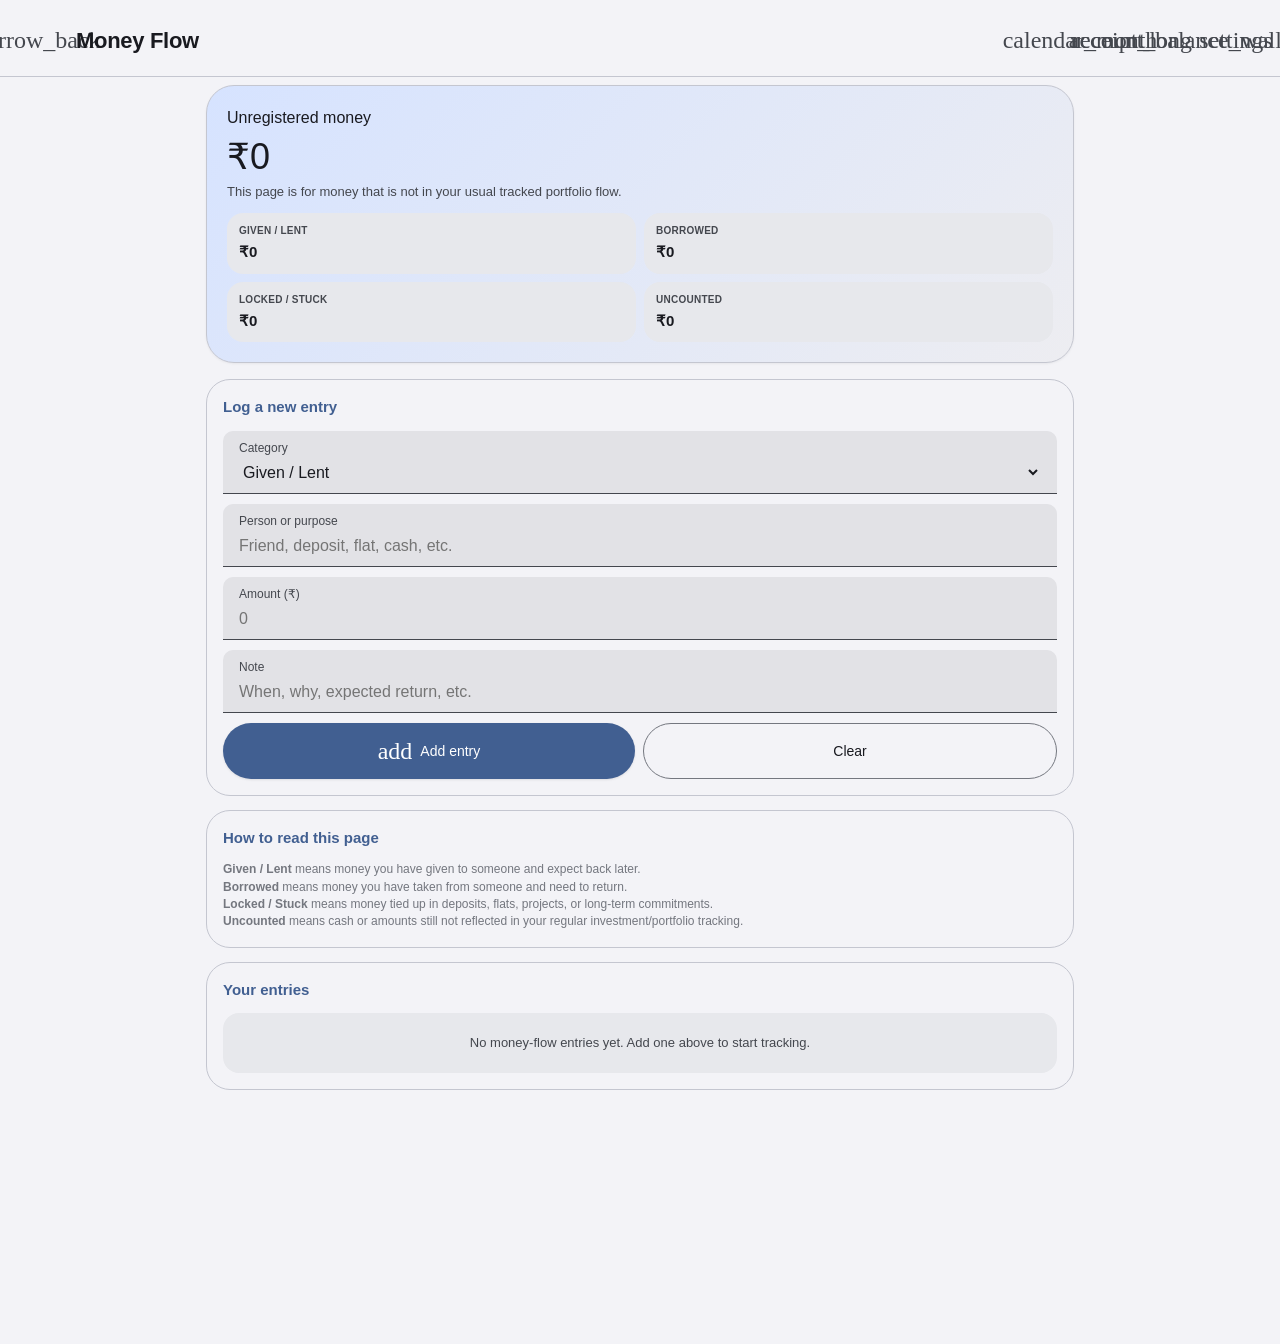
<file: money_flow.html>
<!DOCTYPE html>
<html lang="en">
<head>
    <meta charset="UTF-8">
    <meta name="viewport" content="width=device-width, initial-scale=1.0">
    <meta name="theme-color" content="#F3F3F7" media="(prefers-color-scheme: light)">
    <meta name="theme-color" content="#111318" media="(prefers-color-scheme: dark)">
    <title>Money Flow | TrackInvest</title>
    <meta name="apple-mobile-web-app-capable" content="yes">
    <meta name="apple-mobile-web-app-status-bar-style" content="black-translucent">
    <meta name="apple-mobile-web-app-title" content="TrackInvest">
    <link rel="apple-touch-icon" href="./icons/icon-192.png">
    <meta http-equiv="Content-Security-Policy" content="
        default-src 'self';
        script-src 'self' 'unsafe-inline' https://cdn.jsdelivr.net https://cdnjs.cloudflare.com https://unpkg.com;
        style-src 'self' 'unsafe-inline' https://fonts.googleapis.com https://cdn.jsdelivr.net https://cdnjs.cloudflare.com;
        font-src 'self' https://fonts.gstatic.com https://cdn.jsdelivr.net https://cdnjs.cloudflare.com;
        connect-src 'self' https://api.groq.com https://generativelanguage.googleapis.com https://openrouter.ai https://api.cerebras.ai https://models.github.ai https://mfapi.in https://api.mfapi.in https://query1.finance.yahoo.com https://mintedmetal.com https://ibja-api.vercel.app https://cdn.jsdelivr.net https://cdnjs.cloudflare.com;
        img-src 'self' data:;
        manifest-src 'self';
    ">
    <link href="https://fonts.googleapis.com/css2?family=Roboto:wght@400;500;700&display=swap" rel="stylesheet">
    <link href="https://fonts.googleapis.com/css2?family=Material+Symbols+Rounded:opsz,wght,FILL,GRAD@24,400,1,0&display=swap" rel="stylesheet">
    <link rel="manifest" href="./manifest.json">
    <link rel="stylesheet" href="./style.css">
    <script src="./version.js"></script>
    <style>
        body { padding-bottom: calc(120px + env(safe-area-inset-bottom)); }
        .moneyflow-hero {
            background: linear-gradient(135deg, var(--md-primary-container) 0%, var(--md-surface-container) 100%);
            border: 1px solid var(--md-outline-variant);
            border-radius: 28px;
            padding: 20px;
            margin-bottom: 16px;
            box-shadow: var(--shadow-card);
        }
        .moneyflow-hero .hero-balance { font-size: 36px; line-height: 1.05; margin: 8px 0 6px; }
        .moneyflow-metrics {
            display: grid;
            grid-template-columns: repeat(2, minmax(0, 1fr));
            gap: 8px;
            margin-top: 12px;
        }
        .moneyflow-metric {
            background: var(--md-surface-container-high);
            border-radius: 16px;
            padding: 10px 12px;
        }
        .moneyflow-metric-label { font-size: 10px; text-transform: uppercase; letter-spacing: 0.25px; color: var(--md-on-surface-variant); font-weight: 600; }
        .moneyflow-metric-val { font-size: 15px; font-weight: 700; color: var(--md-on-surface); margin-top: 3px; }
        .moneyflow-card {
            background: var(--md-surface-container-low);
            border: 1px solid var(--md-outline-variant);
            border-radius: 24px;
            padding: 16px;
            margin-bottom: 14px;
        }
        .moneyflow-title-row {
            display: flex;
            align-items: center;
            justify-content: space-between;
            gap: 8px;
            margin-bottom: 12px;
        }
        .moneyflow-title-row h3 { margin: 0; font-size: 15px; color: var(--md-primary); }
        .moneyflow-help {
            font-size: 12px;
            color: var(--md-outline);
            line-height: 1.45;
            margin-top: 8px;
        }
        .moneyflow-form-grid {
            display: grid;
            gap: 10px;
        }
        .moneyflow-entry {
            display: flex;
            align-items: flex-start;
            justify-content: space-between;
            gap: 10px;
            padding: 12px 14px;
            border-radius: 16px;
            background: var(--md-surface-container);
            border: 1px solid var(--md-outline-variant);
            margin-bottom: 8px;
        }
        .moneyflow-entry-main { flex: 1; min-width: 0; }
        .moneyflow-entry-name { font-size: 14px; font-weight: 600; color: var(--md-on-surface); }
        .moneyflow-entry-sub { font-size: 11px; color: var(--md-outline); margin-top: 3px; }
        .moneyflow-entry-amount { font-size: 15px; font-weight: 700; white-space: nowrap; }
        .moneyflow-badge {
            display: inline-flex;
            align-items: center;
            gap: 4px;
            padding: 3px 8px;
            border-radius: 999px;
            font-size: 10px;
            font-weight: 700;
            margin-bottom: 6px;
            text-transform: uppercase;
            letter-spacing: 0.2px;
        }
        .empty-state {
            padding: 20px;
            border-radius: 16px;
            background: var(--md-surface-container-high);
            color: var(--md-on-surface-variant);
            text-align: center;
            font-size: 13px;
        }
        .moneyflow-actions { display: flex; gap: 8px; }
        .moneyflow-actions .btn-primary, .moneyflow-actions .btn-secondary { flex: 1; }
        @media (max-width: 480px) {
            .moneyflow-metrics { grid-template-columns: 1fr; }
            .moneyflow-entry { flex-direction: column; }
            .moneyflow-entry-amount { align-self: flex-start; }
        }
    </style>
</head>
<body>
    <noscript>
        <div style="padding:24px;text-align:center;font-family:sans-serif;">
            <h2>JavaScript Required</h2>
            <p>TrackInvest requires JavaScript to function. Please enable it in your browser settings.</p>
        </div>
    </noscript>
    <header class="top-app-bar">
        <button class="icon-btn" onclick="window.location.href='index.html'" aria-label="Back to dashboard">
            <span class="material-symbols-rounded">arrow_back</span>
        </button>
        <h1 class="app-title grow">Money Flow</h1>
        <div class="header-actions">
            <button class="icon-btn" onclick="window.location.href='monthly_plan.html'" aria-label="Monthly Planner" title="Monthly Planner">
                <span class="material-symbols-rounded">calendar_month</span>
            </button>
            <button class="icon-btn" onclick="window.location.href='spend_tracker.html'" aria-label="Spend Tracker" title="Spend Tracker">
                <span class="material-symbols-rounded">receipt_long</span>
            </button>
            <button class="icon-btn" onclick="window.location.href='account_overview.html'" aria-label="Account Overview" title="Account Overview">
                <span class="material-symbols-rounded">account_balance_wallet</span>
            </button>
            <button class="icon-btn" onclick="openMoneyFlowSettings()" aria-label="Open settings" title="Settings">
                <span class="material-symbols-rounded">settings</span>
            </button>
        </div>
    </header>

    <main class="container">
        <section class="moneyflow-hero">
            <div class="hero-label">Unregistered money</div>
            <div class="hero-balance" id="moneyflow-total">₹0</div>
            <div style="font-size:13px;color:var(--md-on-surface-variant);">This page is for money that is not in your usual tracked portfolio flow.</div>
            <div class="moneyflow-metrics">
                <div class="moneyflow-metric">
                    <div class="moneyflow-metric-label">Given / lent</div>
                    <div class="moneyflow-metric-val" id="moneyflow-lent">₹0</div>
                </div>
                <div class="moneyflow-metric">
                    <div class="moneyflow-metric-label">Borrowed</div>
                    <div class="moneyflow-metric-val" id="moneyflow-borrowed">₹0</div>
                </div>
                <div class="moneyflow-metric">
                    <div class="moneyflow-metric-label">Locked / stuck</div>
                    <div class="moneyflow-metric-val" id="moneyflow-locked">₹0</div>
                </div>
                <div class="moneyflow-metric">
                    <div class="moneyflow-metric-label">Uncounted</div>
                    <div class="moneyflow-metric-val" id="moneyflow-uncounted">₹0</div>
                </div>
            </div>
        </section>

        <section class="moneyflow-card">
            <div class="moneyflow-title-row">
                <h3>Log a new entry</h3>
            </div>
            <div class="moneyflow-form-grid">
                <div class="input-container" style="margin-bottom:0;">
                    <label>Category</label>
                    <select id="moneyflow-category" class="md-input" style="background:transparent;">
                        <option value="lent">Given / Lent</option>
                        <option value="borrowed">Borrowed</option>
                        <option value="locked">Locked / Stuck</option>
                        <option value="uncounted">Uncounted</option>
                    </select>
                </div>
                <div class="input-container" style="margin-bottom:0;">
                    <label>Person or purpose</label>
                    <input id="moneyflow-name" class="md-input" placeholder="Friend, deposit, flat, cash, etc.">
                </div>
                <div class="input-container" style="margin-bottom:0;">
                    <label>Amount (₹)</label>
                    <input id="moneyflow-amount" class="md-input" type="number" inputmode="decimal" placeholder="0">
                </div>
                <div class="input-container" style="margin-bottom:0;">
                    <label>Note</label>
                    <input id="moneyflow-note" class="md-input" placeholder="When, why, expected return, etc.">
                </div>
                <div class="moneyflow-actions">
                    <button class="btn-primary" onclick="addMoneyFlowEntry()"><span class="material-symbols-rounded">add</span> Add entry</button>
                    <button class="btn-secondary" onclick="clearMoneyFlowForm()">Clear</button>
                </div>
            </div>
        </section>

        <section class="moneyflow-card">
            <div class="moneyflow-title-row">
                <h3>How to read this page</h3>
            </div>
            <div class="moneyflow-help">
                <strong>Given / Lent</strong> means money you have given to someone and expect back later.<br>
                <strong>Borrowed</strong> means money you have taken from someone and need to return.<br>
                <strong>Locked / Stuck</strong> means money tied up in deposits, flats, projects, or long-term commitments.<br>
                <strong>Uncounted</strong> means cash or amounts still not reflected in your regular investment/portfolio tracking.
            </div>
        </section>

        <section class="moneyflow-card">
            <div class="moneyflow-title-row">
                <h3>Your entries</h3>
            </div>
            <div id="moneyflow-entries"></div>
        </section>
    </main>

    <div class="scrim" id="moneyflow-settings-scrim" onclick="closeMoneyFlowSettings()"></div>
    <div class="sheet sub-sheet" id="moneyflow-settings-sheet">
        <div class="drag-handle"></div>
        <h3 class="sheet-title" style="margin-bottom:12px;">Money Flow Settings</h3>
        <div class="moneyflow-help" style="margin-top:0; margin-bottom:16px;">
            Use this page as a simple ledger for money that does not fit neatly into your main tracked portfolio.
        </div>
        <button class="btn-secondary" onclick="resetMoneyFlowEntries()">Reset all entries</button>
    </div>

    <div id="snackbar" class="snackbar"></div>
    <script src="./shared_ai.js"></script>
    <script>
        let moneyFlowState = { entries: [] };
        let appDb = {};
        const STORAGE_KEY = 'appHubInvestDb';
        const SYNC_CHANNEL_NAME = 'trackinvest-sync';

        function loadAppDb() {
            try {
                const raw = localStorage.getItem(STORAGE_KEY);
                return raw ? JSON.parse(raw) : {};
            } catch (e) {
                console.warn('Failed to load app DB:', e);
                return {};
            }
        }

        function saveAppDb() {
            try {
                localStorage.setItem(STORAGE_KEY, JSON.stringify(appDb));
                try {
                    new BroadcastChannel(SYNC_CHANNEL_NAME).postMessage({ type: 'sync-data', data: { moneyFlow: true } });
                } catch (e) {
                    // BroadcastChannel may not be available in some browsers
                }
                return true;
            } catch (e) {
                console.warn('Failed to save app DB:', e);
                return false;
            }
        }

        function getStoredMoneyFlow() {
            appDb = loadAppDb();
            if (!appDb.moneyFlow || !Array.isArray(appDb.moneyFlow.entries)) {
                appDb.moneyFlow = { entries: [] };
            }
            return appDb.moneyFlow;
        }

        function saveMoneyFlowState() {
            appDb.moneyFlow = moneyFlowState;
            saveAppDb();
        }

        function fmtMoney(value) {
            return (typeof window.fmtNum === 'function' ? window.fmtNum(value) : Number(value || 0).toLocaleString('en-IN'));
        }

        function getCategoryMeta(category) {
            switch (category) {
                case 'borrowed':
                    return { label: 'Borrowed', color: 'var(--md-warning)', icon: 'swap_horiz', hint: 'You owe this amount' };
                case 'locked':
                    return { label: 'Locked / Stuck', color: 'var(--md-tertiary)', icon: 'lock', hint: 'Tied up in deposits or property' };
                case 'uncounted':
                    return { label: 'Uncounted', color: 'var(--md-outline)', icon: 'inventory_2', hint: 'Not reflected in your main book' };
                default:
                    return { label: 'Given / Lent', color: 'var(--md-success)', icon: 'outgoing_mail', hint: 'You gave this amount' };
            }
        }

        function renderMoneyFlow() {
            const entriesEl = document.getElementById('moneyflow-entries');
            const totalEl = document.getElementById('moneyflow-total');
            const lentEl = document.getElementById('moneyflow-lent');
            const borrowedEl = document.getElementById('moneyflow-borrowed');
            const lockedEl = document.getElementById('moneyflow-locked');
            const uncountedEl = document.getElementById('moneyflow-uncounted');

            const totals = moneyFlowState.entries.reduce((acc, item) => {
                acc[item.category] += Number(item.amount || 0);
                return acc;
            }, { lent: 0, borrowed: 0, locked: 0, uncounted: 0 });

            totalEl.innerText = '₹' + fmtMoney(totals.lent + totals.borrowed + totals.locked + totals.uncounted);
            lentEl.innerText = '₹' + fmtMoney(totals.lent);
            borrowedEl.innerText = '₹' + fmtMoney(totals.borrowed);
            lockedEl.innerText = '₹' + fmtMoney(totals.locked);
            uncountedEl.innerText = '₹' + fmtMoney(totals.uncounted);

            if (!moneyFlowState.entries.length) {
                entriesEl.innerHTML = '<div class="empty-state">No money-flow entries yet. Add one above to start tracking.</div>';
                return;
            }

            const sorted = [...moneyFlowState.entries].sort((a, b) => Number(b.createdAt || 0) - Number(a.createdAt || 0));
            entriesEl.innerHTML = sorted.map(item => {
                const meta = getCategoryMeta(item.category);
                return `
                    <div class="moneyflow-entry">
                        <div class="moneyflow-entry-main">
                            <div class="moneyflow-badge" style="background:color-mix(in srgb, ${meta.color} 16%, var(--md-surface-container)); color:${meta.color};">
                                <span class="material-symbols-rounded" style="font-size:12px;">${meta.icon}</span> ${meta.label}
                            </div>
                            <div class="moneyflow-entry-name">${escapeHtml(item.name || 'Untitled')}</div>
                            <div class="moneyflow-entry-sub">${escapeHtml(item.note || 'No note')}</div>
                        </div>
                        <div style="display:flex;flex-direction:column;align-items:flex-end;gap:6px;">
                            <div class="moneyflow-entry-amount" style="color:${meta.color};">₹${fmtMoney(item.amount || 0)}</div>
                            <button class="icon-btn" onclick="deleteMoneyFlowEntry('${item.id}')" title="Delete entry"><span class="material-symbols-rounded">delete</span></button>
                        </div>
                    </div>
                `;
            }).join('');
        }

        function addMoneyFlowEntry() {
            const category = document.getElementById('moneyflow-category').value;
            const name = document.getElementById('moneyflow-name').value.trim();
            const amount = parseFloat(document.getElementById('moneyflow-amount').value);
            const note = document.getElementById('moneyflow-note').value.trim();

            if (!name || !Number.isFinite(amount) || amount <= 0) {
                showSnackbar('Please add a name and a valid amount.', 'error');
                return;
            }

            moneyFlowState.entries.push({
                id: Date.now().toString(36) + Math.random().toString(36).slice(2, 6),
                category,
                name,
                amount,
                note,
                createdAt: Date.now()
            });
            saveMoneyFlowState();
            clearMoneyFlowForm();
            renderMoneyFlow();
            showSnackbar('Entry added', 'check_circle');
        }

        function clearMoneyFlowForm() {
            document.getElementById('moneyflow-name').value = '';
            document.getElementById('moneyflow-amount').value = '';
            document.getElementById('moneyflow-note').value = '';
            document.getElementById('moneyflow-category').value = 'lent';
        }

        function deleteMoneyFlowEntry(id) {
            moneyFlowState.entries = moneyFlowState.entries.filter(item => item.id !== id);
            saveMoneyFlowState();
            renderMoneyFlow();
            showSnackbar('Entry removed', 'delete');
        }

        function openMoneyFlowSettings() {
            document.getElementById('moneyflow-settings-sheet').classList.add('active');
            document.getElementById('moneyflow-settings-scrim').classList.add('active');
        }

        function closeMoneyFlowSettings() {
            document.getElementById('moneyflow-settings-sheet').classList.remove('active');
            document.getElementById('moneyflow-settings-scrim').classList.remove('active');
        }

        function resetMoneyFlowEntries() {
            moneyFlowState.entries = [];
            saveMoneyFlowState();
            renderMoneyFlow();
            closeMoneyFlowSettings();
            showSnackbar('All entries cleared', 'delete_sweep');
        }

        window.addEventListener('DOMContentLoaded', () => {
            moneyFlowState = getStoredMoneyFlow();
            renderMoneyFlow();
            registerSW();
            const versionBadge = document.querySelector('.version-badge');
            if (versionBadge && typeof APP_VERSION !== 'undefined') {
                versionBadge.textContent = APP_VERSION;
            }
        });
    </script>
</body>
</html>
</file>
<file: style.css>
/* =========================================
           STRICT MATERIAL DESIGN 3 (MATERIAL YOU)
        ========================================= */
:root {
    /* BASE SEED: INDIGO (MD3 Refined) */
    --md-primary: #415F91;
    --md-primary-rgb: 65, 95, 145;
    --md-primary-dark: #2E4370;
    --md-primary-light: #5A7BB5;
    --md-tertiary: #705573;
    --md-on-tertiary: #FFFFFF;
    --md-tertiary-container: #F6DAFA;
    --md-on-tertiary-container: #2A0D31;
    --md-on-primary: #FFFFFF;
    --md-primary-container: #D6E3FF;
    --md-on-primary-container: #001B3E;
    --md-secondary: #565F71;
    --md-on-secondary: #FFFFFF;
    --md-secondary-container: #DAE2F9;
    --md-on-secondary-container: #131C2B;
    --md-surface: #F9F9FF;
    --md-surface-container-lowest: #FFFFFF;
    --md-surface-container-low: #F3F3F7;
    --md-surface-container: #EDEDF1;
    --md-surface-container-high: #E7E8EC;
    --md-surface-container-highest: #E2E2E6;
    --md-on-surface: #191A20;
    --md-on-surface-variant: #44474E;
    --md-on-surface-dim: #6B6E76;
    --md-outline: #74777F;
    --md-outline-variant: #C4C6D0;
    --md-error: #BA1A1A;
    --md-on-error: #FFFFFF;
    --md-error-container: #FFDAD6;
    --md-on-error-container: #410002;
    --md-success: #2E6C29;
    --md-success-container: #AEEFB0;
    --md-on-success-container: #002107;
    --md-fire: #BF360C;
    --md-fire-container: #FFDBCE;
    --md-on-fire-container: #410002;
    --md-warning: #825500;
    --md-warning-container: #FFDDB3;

    /* Elevation & Shadow System */
    --shadow-xs: 0 1px 2px rgba(0,0,0,0.04);
    --shadow-sm: 0 1px 3px rgba(0,0,0,0.06), 0 1px 2px rgba(0,0,0,0.04);
    --shadow-md: 0 4px 6px rgba(0,0,0,0.05), 0 2px 4px rgba(0,0,0,0.04);
    --shadow-lg: 0 10px 15px rgba(0,0,0,0.06), 0 4px 6px rgba(0,0,0,0.04);
    --shadow-xl: 0 20px 25px rgba(0,0,0,0.08), 0 8px 10px rgba(0,0,0,0.04);
    --shadow-card: 0 1px 3px rgba(0,0,0,0.04), 0 1px 2px rgba(0,0,0,0.02);
    --shadow-elevated: 0 8px 32px rgba(0,0,0,0.08);

    /* Radius Scale */
    --radius-xs: 6px;
    --radius-sm: 10px;
    --radius-md: 14px;
    --radius-lg: 20px;
    --radius-xl: 28px;
    --radius-full: 100px;

    /* Animation Timing */
    --ease-out: cubic-bezier(0.2, 0, 0, 1);
    --ease-in-out: cubic-bezier(0.4, 0, 0.2, 1);
    --duration-fast: 0.15s;
    --duration-normal: 0.25s;
    --duration-slow: 0.4s;
}

/* Enable View Transitions */
::view-transition-old(tab-content),
::view-transition-new(tab-content) {
    animation-duration: 0.3s;
    animation-timing-function: cubic-bezier(0.4, 0, 0.2, 1);
}

@media (prefers-color-scheme: dark) {
    :root {
        --md-primary: #AAC7FF;
        --md-primary-rgb: 170, 199, 255;
        --md-primary-dark: #85A8E0;
        --md-primary-light: #C8DCFF;
        --md-tertiary: #DBBCE1;
        --md-on-tertiary: #3E2844;
        --md-tertiary-container: #3E2844;
        --md-on-tertiary-container: #F6DAFA;
        --md-on-primary: #0A305F;
        --md-primary-container: #284777;
        --md-on-primary-container: #D6E3FF;
        --md-secondary: #BEC6DC;
        --md-on-secondary: #283141;
        --md-secondary-container: #3E4759;
        --md-on-secondary-container: #DAE2F9;
        --md-surface: #111318;
        --md-surface-container-lowest: #0C0E13;
        --md-surface-container-low: #191A20;
        --md-surface-container: #1D1F24;
        --md-surface-container-high: #282A2F;
        --md-surface-container-highest: #33353A;
        --md-on-surface: #E2E2E6;
        --md-on-surface-variant: #C4C6D0;
        --md-on-surface-dim: #9A9CA5;
        --md-outline: #8E9099;
        --md-outline-variant: #44474E;
        --md-error: #FFB4AB;
        --md-on-error: #690005;
        --md-error-container: #93000A;
        --md-on-error-container: #FFDAD6;
        --md-success: #6DD86A;
        --md-success-container: #004A17;
        --md-on-success-container: #AEEFB0;
        --md-fire: #FF9A76;
        --md-fire-container: #762C00;
        --md-on-fire-container: #FFDBCE;
        --md-warning: #FFBA6D;
        --md-warning-container: #533F00;

        /* Dark mode shadow overrides */
        --shadow-xs: 0 1px 2px rgba(0,0,0,0.2);
        --shadow-sm: 0 1px 3px rgba(0,0,0,0.3), 0 1px 2px rgba(0,0,0,0.2);
        --shadow-md: 0 4px 6px rgba(0,0,0,0.3), 0 2px 4px rgba(0,0,0,0.2);
        --shadow-lg: 0 10px 15px rgba(0,0,0,0.3), 0 4px 6px rgba(0,0,0,0.2);
        --shadow-xl: 0 20px 25px rgba(0,0,0,0.35), 0 8px 10px rgba(0,0,0,0.2);
        --shadow-card: 0 1px 3px rgba(0,0,0,0.2), 0 1px 2px rgba(0,0,0,0.1);
        --shadow-elevated: 0 8px 32px rgba(0,0,0,0.3);
    }
}


body.dark-mode {
    --md-primary: #AAC7FF;
    --md-primary-container: #284777;
    --md-on-primary-container: #D6E3FF;
    --md-surface: #111318;
    --md-surface-container-lowest: #0C0E13;
    --md-surface-container-low: #191A20;
    --md-surface-container: #1D1F24;
    --md-surface-container-high: #282A2F;
    --md-surface-container-highest: #33353A;
    --md-on-surface: #E2E2E6;
    --md-on-surface-variant: #C4C6D0;
    --md-outline: #8E9099;
    --md-outline-variant: #44474E;
    --md-error: #FFB4AB;
    --md-error-container: #93000A;
    --md-on-error-container: #FFDAD6;
    --md-success: #6DD86A;
    --md-success-container: #004A17;
    --md-on-success-container: #AEEFB0;
    --md-fire: #FF9A76;
    --md-fire-container: #762C00;
    --md-on-fire-container: #FFDBCE;
    --md-warning: #FFBA6D;
    --md-warning-container: #533F00;
}

* {
    box-sizing: border-box;
    -webkit-tap-highlight-color: transparent;
}

:focus-visible {
    outline: 2px solid var(--md-primary);
    outline-offset: 2px;
}

button:focus-visible,
a:focus-visible,
[tabindex]:focus-visible {
    outline: 2px solid var(--md-primary);
    outline-offset: 2px;
    border-radius: 8px;
}

body {
    margin: 0;
    font-family: 'Roboto', sans-serif;
    background: var(--md-surface-container-low);
    color: var(--md-on-surface);
    overflow-x: hidden;
    padding-bottom: 96px;
    -webkit-font-smoothing: antialiased;
    -moz-osx-font-smoothing: grayscale;
    text-rendering: optimizeLegibility;
    line-height: 1.5;
}

.material-symbols-rounded {
    display: inline-flex;
    align-items: center;
    justify-content: center;
    font-variation-settings: 'FILL' 1, 'wght' 300, 'GRAD' 0;
}

/* Layout Utilities */
.scroll-y {
    overflow-y: auto;
    overflow-x: hidden;
    scrollbar-width: thin;
    scrollbar-color: var(--md-outline-variant) transparent;
    overscroll-behavior: contain;
    touch-action: pan-y;
}

body.lock-scroll {
    overflow: hidden !important;
    touch-action: none;
    padding-right: var(--scrollbar-width, 0px);
}

.scroll-y::-webkit-scrollbar {
    width: 4px;
}

.scroll-y::-webkit-scrollbar-thumb {
    background-color: var(--md-outline-variant);
    border-radius: 10px;
}

/* =========================================
           APP BAR & NAVIGATION
        ========================================= */
.top-app-bar {
    background: var(--md-surface-container-low);
    padding: calc(16px + env(safe-area-inset-top)) 20px 12px 20px;
    position: sticky;
    top: 0;
    z-index: 5;
    display: flex;
    justify-content: space-between;
    align-items: center;
    gap: 8px;
    backdrop-filter: blur(12px);
    -webkit-backdrop-filter: blur(12px);
    border-bottom: 1px solid var(--md-outline-variant);
}

.app-title {
    font-size: 22px;
    font-weight: 600;
    color: var(--md-on-surface);
    display: flex;
    align-items: center;
    gap: 10px;
    letter-spacing: -0.3px;
    margin: 0;
}
.app-title.shrink {
    flex-shrink: 0;
    min-width: 0;
    overflow: hidden;
    text-overflow: ellipsis;
    white-space: nowrap;
}
.app-title.grow {
    flex: 1;
    min-width: 0;
}
.app-title.shrink + .header-actions,
.app-title.grow + .header-actions {
    flex-shrink: 0;
}

.header-actions {
    display: flex;
    align-items: center;
    gap: 4px;
}

.account-selector {
    background: var(--md-surface-container-highest);
    color: var(--md-on-surface);
    border: none;
    padding: 8px 16px;
    border-radius: 100px;
    font-size: 14px;
    font-weight: 500;
    outline: none;
    cursor: pointer;
    max-width: 140px;
    text-overflow: ellipsis;
    white-space: nowrap;
    overflow: hidden;
    font-family: inherit;
}

.icon-btn {
    background: transparent;
    border: none;
    color: var(--md-on-surface-variant);
    width: 48px;
    height: 48px;
    border-radius: 50%;
    display: flex;
    align-items: center;
    justify-content: center;
    cursor: pointer;
    touch-action: manipulation;
    transition: background var(--duration-fast) var(--ease-out), color var(--duration-fast) var(--ease-out), transform var(--duration-fast) var(--ease-out);
}

.icon-btn:hover {
    background: var(--md-surface-container-high);
}

.icon-btn-sm {
    flex-shrink: 0; width: 32px; height: 32px; border: none; border-radius: 50%;
    display: inline-flex; align-items: center; justify-content: center;
    cursor: pointer; background: transparent; color: var(--md-on-surface-variant);
    transition: background .15s;
}
.icon-btn-sm:hover { background: var(--md-surface-container-highest); }

.icon-btn:active {
    background: var(--md-surface-container-highest);
    transform: scale(0.92);
}

.btn-primary {
    width: 100%;
    padding: 16px;
    border: none;
    border-radius: var(--radius-full);
    background: var(--md-primary);
    color: var(--md-on-primary);
    font-size: 14px;
    font-weight: 500;
    cursor: pointer;
    touch-action: manipulation;
    display: flex;
    justify-content: center;
    align-items: center;
    gap: 8px;
    font-family: inherit;
    transition: 0.2s;
    box-shadow: var(--shadow-sm);
}

.btn-primary:hover {
    box-shadow: var(--shadow-md);
    background: var(--md-primary-dark);
}

.btn-primary:active {
    transform: scale(0.98);
    box-shadow: var(--shadow-xs);
    opacity: 0.9;
}

.btn-secondary {
    width: 100%;
    padding: 16px;
    border: 1px solid var(--md-outline);
    border-radius: var(--radius-full);
    background: transparent;
    color: var(--md-on-surface);
    font-size: 14px;
    font-weight: 500;
    cursor: pointer;
    font-family: inherit;
    transition: 0.2s;
}

.btn-secondary:hover {
    background: var(--md-surface-container);
    border-color: var(--md-on-surface);
}

.btn-secondary:active {
    transform: scale(0.98);
}

.bottom-nav {
    position: fixed;
    bottom: 0;
    left: 0;
    right: 0;
    background: var(--md-surface-container);
    display: flex;
    justify-content: space-evenly;
    padding: 8px 8px calc(8px + env(safe-area-inset-bottom)) 8px;
    z-index: 100;
    border-top: 1px solid var(--md-outline-variant);
    box-shadow: 0 -4px 20px rgba(0,0,0,0.04);
}

.nav-item {
    display: flex;
    flex-direction: column;
    align-items: center;
    gap: 2px;
    color: var(--md-on-surface-variant);
    cursor: pointer;
    min-width: 64px;
    padding: 4px 0;
    transition: color var(--duration-fast) var(--ease-out);
    position: relative;
}

.nav-icon-wrap {
    width: 48px;
    height: 28px;
    border-radius: 14px;
    transition: background var(--duration-normal) var(--ease-out);
    display: flex;
    align-items: center;
    justify-content: center;
    position: relative;
}

.nav-item.active {
    color: var(--md-on-surface);
    font-weight: 600;
}

.nav-item.active .nav-icon-wrap {
    background: var(--md-secondary-container);
    color: var(--md-on-secondary-container);
}

.nav-label {
    font-size: 11px;
    font-weight: 500;
    transition: opacity var(--duration-fast) var(--ease-out);
    opacity: 0.8;
}

.nav-item.active .nav-label {
    opacity: 1;
    font-weight: 600;
}

@media (max-width: 480px) {
    .bottom-nav {
        padding: 6px 4px calc(6px + env(safe-area-inset-bottom)) 4px;
    }
    .nav-item {
        min-width: 52px;
    }
    .nav-icon-wrap {
        width: 40px;
        height: 24px;
    }
    .nav-label {
        font-size: 10px;
    }
}

.container {
    max-width: 900px;
    margin: auto;
    padding: 8px 16px 120px;
}

.tab-content {
    display: none;
    view-transition-name: tab-content;
    animation: fadeIn var(--duration-normal) var(--ease-out);
}

.tab-content.active {
    display: block;
}

@keyframes slideFade {
    from {
        opacity: 0;
        transform: translateY(12px);
    }
    to {
        opacity: 1;
        transform: translateY(0);
    }
}

@keyframes fadeIn {
    from { opacity: 0; transform: translateY(10px); }
    to { opacity: 1; transform: translateY(0); }
}

.section-title {
    font-size: 13px;
    font-weight: 600;
    color: var(--md-on-surface-variant);
    margin: 28px 0 12px 4px;
    display: flex;
    align-items: center;
    justify-content: space-between;
    text-transform: uppercase;
    letter-spacing: 0.5px;
    padding: 0 4px;
}

/* ── NEW UTILITY BADGES & CHIPS ── */
.badge-pill {
    display: inline-flex;
    align-items: center;
    gap: 4px;
    padding: 3px 10px;
    border-radius: var(--radius-full);
    font-size: 11px;
    font-weight: 700;
}

.badge-positive {
    background: color-mix(in srgb, var(--md-success) 15%, transparent);
    color: var(--md-success);
}

.badge-negative {
    background: color-mix(in srgb, var(--md-error) 15%, transparent);
    color: var(--md-error);
}

.badge-neutral {
    background: var(--md-surface-container-highest);
    color: var(--md-on-surface-variant);
}

.stat-row {
    display: flex;
    gap: 10px;
    margin-bottom: 16px;
    overflow-x: auto;
    padding-bottom: 4px;
    scrollbar-width: none;
}

.stat-row::-webkit-scrollbar {
    display: none;
}

.stat-chip {
    background: var(--md-surface-container);
    border-radius: var(--radius-lg);
    padding: 14px 18px;
    flex-shrink: 0;
    display: flex;
    flex-direction: column;
    gap: 6px;
    min-width: 120px;
    cursor: default;
    box-shadow: var(--shadow-card);
}

.stat-chip-label {
    font-size: 11px;
    color: var(--md-on-surface-variant);
    font-weight: 500;
    text-transform: uppercase;
    letter-spacing: 0.3px;
}

.stat-chip-val {
    font-size: 20px;
    font-weight: 600;
    color: var(--md-on-surface);
    letter-spacing: -0.3px;
}

/* ── SANKEY FLOW DIAGRAM ── */
.sankey-card {
    position: relative;
}
.sankey-header {
    display: flex;
    align-items: center;
    gap: 6px;
    font-size: 12px;
    font-weight: 500;
    color: var(--md-on-surface-variant);
    text-transform: uppercase;
    letter-spacing: 0.3px;
    margin-bottom: 4px;
}
#sankey-canvas {
    width: 100%;
    height: 190px;
    display: block;
}

/* ── SORT & FILTER TOOLBAR ── */
.filter-toolbar {
    display: flex;
    gap: 8px;
    margin-bottom: 16px;
    align-items: center;
    flex-wrap: wrap;
}

.sort-chip {
    display: inline-flex;
    align-items: center;
    gap: 6px;
    padding: 8px 16px;
    border-radius: var(--radius-full);
    font-size: 13px;
    font-weight: 500;
    border: 1px solid var(--md-outline-variant);
    background: transparent;
    color: var(--md-on-surface);
    cursor: pointer;
    white-space: nowrap;
    transition: background var(--duration-fast) var(--ease-out), border-color var(--duration-fast) var(--ease-out), color var(--duration-fast) var(--ease-out);
}

.sort-chip:hover {
    background: var(--md-surface-container);
}

.sort-chip.active {
    background: var(--md-secondary-container);
    color: var(--md-on-secondary-container);
    border-color: transparent;
}

.date-filter-input {
    background: var(--md-surface-container-high);
    border: none;
    padding: 8px 14px;
    border-radius: var(--radius-full);
    font-size: 13px;
    color: var(--md-on-surface);
    outline: none;
    font-family: inherit;
    cursor: pointer;
    transition: background var(--duration-fast) var(--ease-out), box-shadow var(--duration-fast) var(--ease-out);
}

.date-filter-input:focus {
    background: var(--md-surface-container-highest);
    box-shadow: 0 0 0 2px var(--md-primary);
}

.date-filter-input::-webkit-calendar-picker-indicator {
    filter: invert(1) opacity(0.5);
    cursor: pointer;
}

/* ── LEDGER MOBILE RESPONSIVE ── */
@media (max-width: 600px) {
    /* Hide text labels in sort chips on mobile, show only icons */
    .sort-chip .chip-label {
        display: none;
    }
    
    .sort-chip {
        padding: 8px 10px;
        gap: 0;
    }
    
    .sort-chip .material-symbols-rounded {
        font-size: 16px !important;
        margin: 0;
    }
    
    /* Make date inputs compact but functional */
    .date-filter-input {
        padding: 8px;
        width: auto;
        min-width: 48px;
        flex-shrink: 0;
        font-size: 12px;
        background: var(--md-surface-container-high);
        color: var(--md-on-surface);
        font-weight: 500;
        position: relative;
    }
    
    .date-filter-input::-webkit-calendar-picker-indicator {
        cursor: pointer;
        filter: invert(1) opacity(0.6);
        margin: 0;
        width: 18px;
        height: 18px;
    }
    
    .date-filter-input:has(:valid)::-webkit-calendar-picker-indicator {
        filter: invert(0) opacity(1);
    }
    
    .date-filter-input[value]::-webkit-calendar-picker-indicator {
        filter: invert(0) opacity(1);
    }
    
    /* Show visual indicator for date selection */
    .date-filter-input:focus {
        outline: 2px solid var(--md-primary);
        outline-offset: -1px;
        background: var(--md-primary-container);
    }
    
    /* Improve filter row layout on mobile */
    #ledger-filter-container {
        display: flex;
        gap: 4px;
        margin-bottom: 10px;
        overflow-x: auto;
        scrollbar-width: none;
        -webkit-overflow-scrolling: touch;
        flex-wrap: nowrap;
        align-items: center;
        padding-bottom: 4px;
        padding-right: 4px;
    }
    
    #ledger-filter-container::-webkit-scrollbar {
        display: none;
    }
    
    .filter-separator {
        display: none !important;
    }
}

@media (max-width: 480px) {
    /* Extra tight on very small screens */
    .sort-chip {
        padding: 6px 8px;
    }
    
    .date-filter-input {
        padding: 6px 8px;
        min-width: 44px;
    }
}

/* ── RECURRING SIP MANAGER ── */
.sip-item {
    display: flex;
    align-items: center;
    gap: 14px;
    background: var(--md-surface-container);
    border-radius: 20px;
    padding: 16px 18px;
    margin-bottom: 8px;
    box-shadow: var(--shadow-card);
}

/* ── TABLES ── */
.table-wrapper {
    overflow-x: auto;
    width: 100%;
    margin: 16px 0;
    border-radius: var(--radius-lg);
    border: 1px solid var(--md-outline-variant);
    background: var(--md-surface-container-low);
    box-shadow: var(--shadow-card);
}

table {
    width: 100%;
    border-collapse: collapse;
    font-size: 13px;
    color: var(--md-on-surface);
}

th,
td {
    padding: 14px 16px;
    text-align: left;
    border-bottom: 1px solid var(--md-outline-variant);
}

th {
    background: var(--md-surface-container-high);
    font-weight: 600;
    color: var(--md-on-surface-variant);
    text-transform: uppercase;
    letter-spacing: 0.5px;
    font-size: 11px;
}

tr:last-child td {
    border-bottom: none;
}

.advisor-card {
    background: var(--md-surface-container);
    border-left: 4px solid var(--md-primary);
    color: var(--md-on-surface);
    border-radius: var(--radius-xl);
    padding: 24px;
    margin-bottom: 24px;
    position: relative;
    overflow: hidden;
    box-shadow: var(--shadow-sm);
}

.advisor-card::after {
    content: '';
    position: absolute;
    top: -40%;
    right: -15%;
    width: 160px;
    height: 160px;
    background: radial-gradient(circle, var(--md-primary) 0%, transparent 70%);
    opacity: 0.05;
    pointer-events: none;
}

.sip-item-icon {
    width: 44px;
    height: 44px;
    border-radius: var(--radius-md);
    display: flex;
    align-items: center;
    justify-content: center;
    color: #fff;
    flex-shrink: 0;
}

.sip-item-info {
    flex: 1;
    min-width: 0;
}

.sip-item-name {
    font-size: 15px;
    font-weight: 500;
    color: var(--md-on-surface);
}

.sip-item-meta {
    font-size: 12px;
    color: var(--md-on-surface-variant);
    margin-top: 2px;
}

.sip-item-amt {
    font-size: 16px;
    font-weight: 600;
    color: var(--md-primary);
    flex-shrink: 0;
}

/* ── EXPORT / SHARE BTN ── */
.action-row {
    display: flex;
    gap: 10px;
    margin-bottom: 16px;
}

.action-btn {
    flex: 1;
    display: flex;
    align-items: center;
    justify-content: center;
    gap: 8px;
    padding: 14px;
    border-radius: var(--radius-lg);
    border: 1px solid var(--md-outline-variant);
    background: var(--md-surface-container);
    color: var(--md-on-surface);
    font-size: 14px;
    font-weight: 500;
    cursor: pointer;
    transition: 0.2s;
}

.action-btn:hover {
    background: var(--md-surface-container-high);
    border-color: var(--md-outline);
}

.action-btn:active {
    transform: scale(0.97);
    background: var(--md-surface-container-highest);
}

.action-btn.primary {
    background: var(--md-primary-container);
    color: var(--md-on-primary-container);
    border-color: transparent;
}

/* ── ENTRY INSIGHTS BAR ── */
.insights-bar {
    display: grid;
    grid-template-columns: 1fr 1fr 1fr;
    gap: 8px;
    margin-bottom: 16px;
}

.insight-box {
    background: var(--md-surface-container);
    border-radius: 16px;
    padding: 14px;
    display: flex;
    flex-direction: column;
    gap: 4px;
    box-shadow: var(--shadow-card);
}

.insight-box-label {
    font-size: 11px;
    color: var(--md-on-surface-variant);
    font-weight: 500;
    text-transform: uppercase;
    letter-spacing: 0.3px;
}

.insight-box-val {
    font-size: 16px;
    font-weight: 600;
    color: var(--md-on-surface);
    letter-spacing: -0.3px;
}

/* ── NAV BADGE ── */
.nav-badge {
    position: absolute;
    top: -2px;
    right: -2px;
    background: var(--md-primary);
    color: var(--md-on-primary);
    border-radius: 100px;
    font-size: 9px;
    font-weight: 700;
    padding: 1px 5px;
    min-width: 14px;
    text-align: center;
}

/* ── KEYBOARD SHORTCUT HINT ── */
.kbd {
    display: inline-flex;
    align-items: center;
    justify-content: center;
    padding: 2px 6px;
    border-radius: 6px;
    background: var(--md-surface-container-highest);
    border: 1px solid var(--md-outline-variant);
    font-size: 11px;
    font-family: monospace;
    color: var(--md-on-surface-variant);
}

/* =========================================
           HERO CARD & SVG INTERACTIVE CHART
        ========================================= */
.md-card {
    background: var(--md-surface-container);
    border: 1px solid rgba(255,255,255,0.03);
    border-radius: var(--radius-lg);
    padding: 20px;
    margin-bottom: 12px;
    transition: transform var(--duration-fast) var(--ease-out), box-shadow var(--duration-fast) var(--ease-out), background var(--duration-fast) var(--ease-out);
    cursor: pointer;
    box-shadow: var(--shadow-card);
}

.md-card:hover {
    box-shadow: var(--shadow-sm);
    background: var(--md-surface-container-high);
}

.md-card:active {
    transform: scale(0.985);
    box-shadow: var(--shadow-xs);
}

.hero-card {
    background: linear-gradient(145deg, var(--md-primary-container) 0%, color-mix(in srgb, var(--md-primary-container) 85%, var(--md-tertiary-container)) 100%);
    color: var(--md-on-primary-container);
    border-radius: var(--radius-xl);
    padding: 28px 24px;
    margin-bottom: 20px;
    display: flex;
    flex-direction: column;
    gap: 12px;
    position: relative;
    overflow: hidden;
    box-shadow: var(--shadow-md);
}

.hero-card::before {
    content: '';
    position: absolute;
    top: -40%;
    right: -15%;
    width: 180px;
    height: 180px;
    background: radial-gradient(circle, var(--md-primary) 0%, transparent 70%);
    opacity: 0.08;
    pointer-events: none;
}

.hero-subtitle {
    font-size: 13px;
    font-weight: 500;
    opacity: 0.75;
    text-transform: uppercase;
    letter-spacing: 0.5px;
}

.hero-title {
    font-size: 48px;
    font-weight: 350;
    line-height: 1.1;
    z-index: 2;
    word-break: break-word;
    letter-spacing: -1px;
}

@media (max-width: 480px) {
    .hero-title {
        font-size: 36px;
    }
    .md-card {
        padding: 16px;
    }
    .hero-card {
        padding: 20px 16px;
    }
    .hero-slide {
        padding: 20px 16px;
    }
}

.hero-scroll {
    display: flex;
    overflow-x: auto;
    scroll-snap-type: x mandatory;
    -webkit-overflow-scrolling: touch;
    scrollbar-width: none;
    gap: 0;
    margin-bottom: 8px;
    border-radius: var(--radius-xl);
}
.hero-scroll::-webkit-scrollbar { display: none; }

.hero-slide {
    min-width: 100%;
    scroll-snap-align: start;
    background: linear-gradient(145deg, var(--md-primary-container) 0%, color-mix(in srgb, var(--md-primary-container) 85%, var(--md-tertiary-container)) 100%);
    color: var(--md-on-primary-container);
    padding: 28px 24px;
    display: flex;
    flex-direction: column;
    gap: 12px;
    position: relative;
    overflow: hidden;
    box-shadow: var(--shadow-md);
    box-sizing: border-box;
}
.hero-slide:first-child {
    border-radius: var(--radius-xl) 0 0 var(--radius-xl);
}
.hero-slide:last-child {
    border-radius: 0 var(--radius-xl) var(--radius-xl) 0;
}
#proj-slider {
    touch-action: pan-y;
}

.dash-mini-cards {
    display: flex;
    gap: 10px;
    overflow-x: auto;
    scroll-snap-type: x mandatory;
    -webkit-overflow-scrolling: touch;
    scrollbar-width: none;
    margin-bottom: 16px;
    padding-bottom: 4px;
}
.dash-mini-cards::-webkit-scrollbar { display: none; }

.dash-mini-card {
    min-width: 210px;
    max-width: 250px;
    flex-shrink: 0;
    scroll-snap-align: start;
    background: var(--md-surface-container);
    border: 1px solid var(--md-outline-variant);
    border-radius: 20px;
    padding: 14px;
    cursor: pointer;
    transition: background var(--duration-fast) var(--ease-out);
}
.dash-mini-card:hover {
    background: var(--md-surface-container-highest);
}
.dash-mini-card:active {
    transform: scale(0.98);
}

.dmc-header {
    font-size: 11px;
    font-weight: 600;
    color: var(--md-on-surface-variant);
    text-transform: uppercase;
    letter-spacing: 0.3px;
    display: flex;
    align-items: center;
    gap: 5px;
    margin-bottom: 10px;
}

.dmc-body {
    display: flex;
    flex-direction: column;
    gap: 3px;
}

.dmc-row {
    display: flex;
    justify-content: space-between;
    font-size: 11px;
    color: var(--md-outline);
}
.dmc-row .dmc-val {
    font-weight: 600;
    color: var(--md-on-surface);
}

.dmc-bar-track {
    height: 6px;
    background: var(--md-surface-container-highest);
    border-radius: 3px;
    overflow: hidden;
    margin: 4px 0;
}
.dmc-bar-fill {
    height: 100%;
    border-radius: 3px;
    background: var(--md-primary);
    transition: width 0.4s ease;
}

.dmc-big-val {
    font-size: 22px;
    font-weight: 700;
    color: var(--md-on-surface);
    line-height: 1.1;
}

.dmc-action-btn {
    border: none;
    background: var(--md-surface-container-high);
    color: var(--md-primary);
    border-radius: 999px;
    padding: 4px 8px;
    font-size: 10px;
    font-weight: 600;
    cursor: pointer;
    font-family: inherit;
}
.dmc-action-btn:hover {
    background: var(--md-surface-container-highest);
}
.dmc-action-btn:active {
    transform: scale(0.96);
}

.dmc-val-positive { color: var(--md-success); }
.dmc-val-negative { color: var(--md-error); }
.hero-dots {
    display: flex;
    justify-content: center;
    gap: 8px;
    margin-bottom: 16px;
}
.hero-dot {
    width: 8px;
    height: 8px;
    border-radius: 50%;
    background: var(--md-outline-variant);
    transition: background 0.3s, transform 0.3s;
    cursor: pointer;
}
.hero-dot.active {
    background: var(--md-primary);
    transform: scale(1.3);
}

.dashboard-insight-card {
    background: linear-gradient(145deg, var(--md-surface-container) 0%, var(--md-surface-container-high) 100%);
    border: 1px solid var(--md-outline-variant);
    box-shadow: var(--shadow-card);
}
.dashboard-insight-stat {
    background: var(--md-surface-container-high);
    border-radius: 12px;
    padding: 10px;
    min-height: 54px;
}
.dashboard-insight-stat-label {
    font-size: 9px;
    color: var(--md-outline);
    text-transform: uppercase;
    letter-spacing: 0.3px;
    font-weight: 600;
}
.dashboard-insight-stat-value {
    font-size: 13px;
    font-weight: 700;
    color: var(--md-on-surface);
    margin-top: 3px;
    line-height: 1.2;
}
.dashboard-focus-card {
    border: 1px solid var(--md-outline-variant);
    background: linear-gradient(135deg, var(--md-surface-container-high) 0%, var(--md-surface-container) 100%);
}

.chart-filters {
    display: flex;
    gap: 8px;
    z-index: 2;
    margin-top: 8px;
    overflow-x: auto;
    scrollbar-width: none;
    padding-bottom: 4px;
}

.chart-filters::-webkit-scrollbar {
    display: none;
}

.chart-chip {
    padding: 6px 16px;
    border-radius: 100px;
    font-size: 12px;
    font-weight: 500;
    cursor: pointer;
    background: transparent;
    color: var(--md-on-primary-container);
    border: 1px solid var(--md-outline-variant);
    transition: 0.2s;
    flex-shrink: 0;
}

.chart-chip.active {
    background: var(--md-primary);
    color: var(--md-on-primary);
    border-color: var(--md-primary);
}

.chart-container {
    width: 100%;
    height: 70px;
    position: relative;
    z-index: 1;
    margin: 8px 0;
    touch-action: pan-x;
}

.chart-svg {
    width: 100%;
    height: 100%;
    overflow: visible;
}

.chart-line {
    fill: none;
    stroke: var(--md-primary);
    stroke-width: 3;
    stroke-linecap: round;
    stroke-linejoin: round;
    transition: d 0.6s cubic-bezier(0.2, 0, 0, 1);
}

.chart-fill {
    fill: url(#chart-gradient);
    opacity: 0.3;
    transition: d 0.6s cubic-bezier(0.2, 0, 0, 1);
}

.chart-animate {
    stroke-dasharray: 2000;
    stroke-dashoffset: 2000;
    animation: drawSmoothLine 1.5s cubic-bezier(0.2, 0, 0, 1) forwards;
}

.chart-labels {
    display: flex;
    justify-content: space-between;
    padding: 0 2px;
    margin-top: -4px;
    position: relative;
    z-index: 1;
}
.chart-lbl {
    font-size: 9px;
    color: var(--md-on-surface-variant);
    opacity: 0.55;
    font-family: 'Inter', sans-serif;
    white-space: nowrap;
    pointer-events: none;
}

@keyframes drawSmoothLine {
    to {
        stroke-dashoffset: 0;
    }
}

.chart-tooltip {
    position: absolute;
    top: -20px;
    background: var(--md-on-surface);
    color: var(--md-surface);
    padding: 4px 8px;
    border-radius: 8px;
    font-size: 12px;
    font-weight: 500;
    display: none;
    pointer-events: none;
    transform: translateX(-50%);
    white-space: nowrap;
    z-index: 3;
    box-shadow: 0 2px 4px rgba(0, 0, 0, 0.2);
}

.chart-point {
    position: absolute;
    width: 12px;
    height: 12px;
    background: var(--md-primary-container);
    border: 3px solid var(--md-primary);
    border-radius: 50%;
    display: none;
    pointer-events: none;
    transform: translate(-50%, -50%);
    z-index: 3;
}

input[type=range] {
    -webkit-appearance: none;
    background: transparent;
    width: 100%;
    outline: none;
}

input[type=range]::-webkit-slider-thumb {
    -webkit-appearance: none;
    height: 24px;
    width: 24px;
    border-radius: 50%;
    background: var(--md-primary);
    margin-top: -10px;
    cursor: pointer;
    box-shadow: 0 0 0 3px var(--md-surface-container), var(--shadow-sm);
}

input[type=range]::-webkit-slider-runnable-track {
    width: 100%;
    height: 6px;
    background: var(--md-surface-container-highest);
    border-radius: var(--radius-full);
}

/* =========================================
           WIDGETS & CAROUSEL
        ========================================= */
.widget-carousel {
    display: flex;
    gap: 12px;
    overflow-x: auto;
    padding-bottom: 16px;
    scrollbar-width: none;
    scroll-snap-type: x mandatory;
    margin-bottom: 8px;
    overscroll-behavior: contain;
}

.widget-carousel::-webkit-scrollbar {
    display: none;
}

.carousel-card {
    scroll-snap-align: start;
    flex-shrink: 0;
    width: 260px;
    background: var(--md-surface-container);
    border: none;
    border-radius: var(--radius-lg);
    padding: 16px;
    display: flex;
    flex-direction: column;
    cursor: pointer;
    transition: 0.2s;
    box-shadow: var(--shadow-card);
}

.carousel-card:active {
    transform: scale(0.97);
    box-shadow: var(--shadow-xs);
    background: var(--md-surface-container-highest);
}

.fire-header,
.tax-header {
    display: flex;
    justify-content: space-between;
    align-items: center;
    margin-bottom: 12px;
    font-size: 14px;
    font-weight: 500;
}

.fire-title {
    display: flex;
    align-items: center;
    gap: 8px;
}

.tax-header {
    color: var(--md-success);
    margin-bottom: 8px;
}

.fire-track,
.tax-track,
.goal-track {
    width: 100%;
    height: 8px;
    background: var(--md-surface-container-highest);
    border-radius: var(--radius-full);
    overflow: hidden;
    margin-bottom: 8px;
}

.fire-fill {
    height: 100%;
    border-radius: var(--radius-full);
    background: linear-gradient(90deg, var(--md-primary), var(--md-primary-light));
    transition: width var(--duration-slow) var(--ease-out);
}

.tax-fill {
    height: 100%;
    border-radius: var(--radius-full);
    background: linear-gradient(90deg, var(--md-success), #4CAF50);
    transition: width var(--duration-slow) var(--ease-out);
}

.goal-fill {
    height: 100%;
    border-radius: var(--radius-full);
    background: linear-gradient(90deg, var(--md-primary), var(--md-tertiary));
    transition: width var(--duration-slow) var(--ease-out);
}

.fire-stats {
    display: flex;
    justify-content: space-between;
    font-size: 12px;
    font-weight: 600;
}

/* Summary Grid */
.summary-grid {
    display: grid;
    grid-template-columns: repeat(auto-fit, minmax(110px, 1fr));
    gap: 10px;
    margin-bottom: 24px;
}

.summary-card {
    background: var(--md-surface-container);
    padding: 18px 16px;
    border-radius: var(--radius-lg);
    display: flex;
    flex-direction: column;
    justify-content: center;
    gap: 8px;
    cursor: pointer;
    min-width: 0;
    transition: transform var(--duration-fast) var(--ease-out), box-shadow var(--duration-fast) var(--ease-out), background var(--duration-fast) var(--ease-out);
    box-shadow: var(--shadow-card);
}

.summary-card:active {
    transform: scale(0.97);
    background: var(--md-surface-container-highest);
}

.summary-card.editable {
    background: var(--md-secondary-container);
}

.sum-label {
    font-size: 12px;
    font-weight: 500;
    color: var(--md-on-surface-variant);
    text-transform: uppercase;
    letter-spacing: 0.3px;
}

.editable .sum-label {
    color: var(--md-on-secondary-container);
}

.sum-val {
    font-size: clamp(16px, 4vw, 20px);
    font-weight: 600;
    color: var(--md-on-surface);
    white-space: nowrap;
    overflow: hidden;
    text-overflow: ellipsis;
    letter-spacing: -0.3px;
}

.progress-ring {
    position: relative;
    width: 72px;
    height: 72px;
    margin: 0 auto;
    flex-shrink: 0;
}

.progress-ring svg {
    transform: rotate(-90deg);
}

.progress-ring .bg {
    fill: none;
    stroke: var(--md-surface-container-highest);
    stroke-width: 6;
}

.progress-ring .fill {
    fill: none;
    stroke: var(--md-primary);
    stroke-width: 6;
    stroke-linecap: round;
    transition: stroke-dashoffset 0.6s var(--ease-out);
}

.progress-ring .center {
    position: absolute;
    top: 50%;
    left: 50%;
    transform: translate(-50%, -50%);
    font-size: 13px;
    font-weight: 700;
    color: var(--md-on-surface);
}

/* Legacy Chart.js Containers */
.chart-container-js {
    width: 100%;
    height: 160px;
    position: relative;
    z-index: 1;
    margin-top: 10px;
    margin-bottom: 10px;
}

.pie-container-js {
    width: 100%;
    height: 260px;
    position: relative;
    display: flex;
    justify-content: center;
    align-items: center;
    margin: 24px 0;
}

.pie-center-label {
    position: absolute;
    display: flex;
    flex-direction: column;
    align-items: center;
    pointer-events: none;
}

.pie-center-title {
    font-size: 12px;
    color: var(--md-on-surface-variant);
    text-transform: uppercase;
    font-weight: 500;
    letter-spacing: 1px;
}

.pie-center-val {
    font-size: clamp(20px, 6vw, 26px);
    font-weight: 700;
    color: var(--md-on-surface);
    margin-top: 4px;
}

.portfolio-grid {
    display: grid;
    grid-template-columns: repeat(auto-fill, minmax(160px, 1fr));
    gap: 10px;
}

.port-card {
    background: var(--md-surface-container);
    padding: 18px 16px;
    border-radius: var(--radius-lg);
    display: flex;
    flex-direction: column;
    gap: 10px;
    cursor: pointer;
    transition: transform var(--duration-fast) var(--ease-out), box-shadow var(--duration-fast) var(--ease-out);
    box-shadow: var(--shadow-card);
}

.port-card:active {
    transform: scale(0.97);
    box-shadow: var(--shadow-xs);
}

.port-icon {
    width: 48px;
    height: 48px;
    border-radius: var(--radius-md);
    display: flex;
    align-items: center;
    justify-content: center;
    color: #fff;
    font-size: 24px;
}

.port-type {
    font-size: 14px;
    font-weight: 500;
    color: var(--md-on-surface-variant);
}

.port-amt {
    font-size: 20px;
    font-weight: 600;
    color: var(--md-on-surface);
    letter-spacing: -0.3px;
}

.roi-tag {
    font-size: 12px;
    font-weight: 600;
    padding: 4px 10px;
    border-radius: var(--radius-xs);
    margin-top: 4px;
    display: inline-block;
    width: max-content;
}

.roi-tag.positive {
    background: var(--md-success-container);
    color: var(--md-success);
}

.roi-tag.negative {
    background: var(--md-error-container);
    color: var(--md-on-error-container);
}

.goal-card {
    background: var(--md-surface-container);
    padding: 20px;
    border-radius: var(--radius-lg);
    margin-bottom: 12px;
    cursor: pointer;
    transition: transform var(--duration-fast) var(--ease-out), box-shadow var(--duration-fast) var(--ease-out);
    box-shadow: var(--shadow-card);
}

.goal-card:active {
    transform: scale(0.985);
    box-shadow: var(--shadow-xs);
}

.goal-header {
    display: flex;
    justify-content: space-between;
    align-items: center;
    margin-bottom: 16px;
}

.goal-title {
    font-size: 16px;
    font-weight: 600;
    color: var(--md-on-surface);
    display: flex;
    align-items: center;
    gap: 8px;
}

.goal-amt {
    font-size: 14px;
    font-weight: 500;
    color: var(--md-on-surface-variant);
}

.tax-split-bar {
    display: flex;
    width: 100%;
    height: 8px;
    border-radius: var(--radius-full);
    overflow: hidden;
    margin-top: 12px;
    margin-bottom: 8px;
    background: var(--md-surface-container-highest);
}

.tax-split-lt {
    background: linear-gradient(90deg, var(--md-success), #4CAF50);
    transition: width var(--duration-normal) var(--ease-out);
}

.tax-split-st {
    background: linear-gradient(90deg, #D96200, #FF8A00);
    transition: width var(--duration-normal) var(--ease-out);
}

.empty-state-premium {
    display: flex;
    flex-direction: column;
    align-items: center;
    justify-content: center;
    padding: 56px 24px;
    text-align: center;
    color: var(--md-outline);
    background: var(--md-surface-container);
    border-radius: var(--radius-xl);
    box-shadow: var(--shadow-card);
}

.empty-state-premium .material-symbols-rounded {
    font-size: 56px;
    color: var(--md-outline-variant);
    margin-bottom: 20px;
}

.empty-state-premium .es-title {
    font-size: 16px;
    font-weight: 600;
    color: var(--md-on-surface);
    margin-bottom: 4px;
}

.quick-chips,
.quick-templates-wrapper {
    display: flex;
    gap: 8px;
    margin-bottom: 16px;
    overflow-x: auto;
    padding-bottom: 4px;
    scrollbar-width: none;
    padding-right: 16px;
    overscroll-behavior: contain;
}

.quick-chips::-webkit-scrollbar,
.quick-templates-wrapper::-webkit-scrollbar {
    display: none;
}

.quick-chip {
    background: transparent;
    border: 1px solid var(--md-outline-variant);
    color: var(--md-on-surface);
    padding: 8px 16px;
    border-radius: var(--radius-sm);
    font-size: 14px;
    font-weight: 500;
    cursor: pointer;
    white-space: nowrap;
    transition: background var(--duration-fast) var(--ease-out), border-color var(--duration-fast) var(--ease-out), color var(--duration-fast) var(--ease-out);
    flex-shrink: 0;
}

.quick-chip:hover {
    background: var(--md-surface-container);
    border-color: var(--md-outline);
}

.quick-chip.active {
    background: var(--md-secondary-container);
    color: var(--md-on-secondary-container);
    border-color: transparent;
}

.quick-template-card {
    background: var(--md-surface-container);
    border-radius: var(--radius-lg);
    padding: 14px 18px;
    display: flex;
    align-items: center;
    gap: 10px;
    flex-shrink: 0;
    cursor: pointer;
    transition: background var(--duration-fast) var(--ease-out), transform var(--duration-fast) var(--ease-out);
    box-shadow: var(--shadow-card);
}

.quick-template-card:active {
    transform: scale(0.97);
    background: var(--md-surface-container-high);
}

.ai-widget {
    background: var(--md-primary-container);
    color: var(--md-on-primary-container);
    border: none;
    position: relative;
    overflow: hidden;
}

.ai-widget-mini {
    display: inline-flex;
    align-items: center;
    gap: 6px;
    padding: 6px 12px;
    border-radius: 100px;
    background: var(--md-primary-container);
    color: var(--md-on-primary-container);
    font-size: 12px;
    font-weight: 500;
    cursor: pointer;
    border: none;
}

.ai-hub-tab {
    flex:1; display:inline-flex; align-items:center; justify-content:center; gap:6px;
    padding:10px; border-radius:var(--radius-md); border:none; font-size:13px; font-weight:500;
    background:var(--md-surface-container-high); color:var(--md-on-surface-variant);
    cursor:pointer; transition:background var(--duration-fast) var(--ease-out),color var(--duration-fast) var(--ease-out);
}
.ai-hub-tab.active {
    background:var(--md-primary-container); color:var(--md-on-primary-container); box-shadow:var(--shadow-sm);
}

.ai-hub-report-btn {
    flex:1; display:inline-flex; align-items:center; justify-content:center; gap:6px;
    min-width:100px; padding:10px 12px; border-radius:var(--radius-md); border:none;
    font-size:12px; font-weight:500; cursor:pointer;
    background:var(--md-surface-container-high); color:var(--md-on-surface-variant);
    transition:background var(--duration-fast) var(--ease-out),color var(--duration-fast) var(--ease-out);
}
.ai-hub-report-btn:hover {
    background:var(--md-primary-container); color:var(--md-on-primary-container);
}

.ai-hub-history-item {
    padding:14px; border-radius:var(--radius-md); background:var(--md-surface-container-low);
    margin-bottom:6px; cursor:pointer; border:1px solid transparent;
    transition:background var(--duration-fast) var(--ease-out),border-color var(--duration-fast) var(--ease-out);
}
.ai-hub-history-item:hover {
    background:var(--md-surface-container-high); border-color:var(--md-outline-variant);
}

.ai-hub-chat-msg {
    margin-bottom:10px; padding:12px 16px; border-radius:var(--radius-lg);
    max-width:85%; font-size:13.5px; line-height:1.5; word-wrap:break-word;
}
.ai-hub-chat-msg.user {
    background:var(--md-primary-container); color:var(--md-on-primary-container);
    align-self:flex-end; margin-left:auto; border-bottom-right-radius:4px;
}
.ai-hub-chat-msg.bot {
    background:var(--md-surface-container-high); color:var(--md-on-surface);
    align-self:flex-start; border-bottom-left-radius:4px;
}

/* =========================================
           LISTS, SWIPE ACTIONS & THE SQUISH FIX
        ========================================= */
.search-box {
    width: 100%;
    background: var(--md-surface-container-high);
    border: none;
    padding: 16px 20px;
    border-radius: var(--radius-full);
    font-size: 16px;
    color: var(--md-on-surface);
    margin-bottom: 16px;
    outline: none;
    font-family: inherit;
    transition: background var(--duration-fast) var(--ease-out), box-shadow var(--duration-fast) var(--ease-out);
}

.search-box:focus {
    background: var(--md-surface-container-highest);
    box-shadow: 0 0 0 2px var(--md-primary);
}

.ledger-month-header {
    font-size: 13px;
    font-weight: 700;
    color: var(--md-primary);
    margin: 20px 0 8px 8px;
    text-transform: uppercase;
    letter-spacing: 1px;
}

.list {
    display: flex;
    flex-direction: column;
    gap: 8px;
}

/* STRICT FLEX SQUISH FIX - Ensures items never collapse vertically or horizontally */
.swipe-wrapper {
    position: relative;
    border-radius: var(--radius-lg);
    overflow: hidden;
    background: var(--md-surface-container);
    flex-shrink: 0;
    margin-bottom: 8px;
    transition: transform var(--duration-fast) var(--ease-out);
    box-shadow: var(--shadow-card);
}

.unified-item {
    display: flex;
    align-items: center;
    background: var(--md-surface);
    padding: 16px;
    border-radius: var(--radius-lg);
    gap: 16px;
    position: relative;
    z-index: 1;
    transition: transform 0.3s var(--ease-out), background var(--duration-fast) var(--ease-out);
    touch-action: pan-y;
    width: 100%;
    margin: 0;
    cursor: pointer;
    flex-shrink: 0;
    min-height: 72px;
    user-select: none;
    -webkit-user-drag: none;
}

.unified-item.swiping {
    transition: none;
}

.unified-icon {
    width: 48px;
    height: 48px;
    border-radius: 50%;
    display: flex;
    align-items: center;
    justify-content: center;
    font-size: 24px;
    color: white;
    flex-shrink: 0;
}

.unified-content {
    display: flex;
    flex-direction: column;
    flex: 1;
    justify-content: center;
    gap: 4px;
    min-width: 0;
    overflow: hidden;
}

.unified-title {
    display: flex;
    justify-content: space-between;
    align-items: center;
    width: 100%;
    gap: 8px;
    overflow: hidden;
}

.unified-title .title-text {
    font-size: 16px;
    font-weight: 500;
    color: var(--md-on-surface);
    white-space: nowrap;
    overflow: hidden;
    text-overflow: ellipsis;
    flex: 1;
    min-width: 0;
}

.unified-title .price {
    color: var(--md-on-surface);
    font-size: 16px;
    font-weight: 500;
    background: var(--md-surface-container-highest);
    padding: 4px 10px;
    border-radius: 100px;
    flex-shrink: 0;
    white-space: nowrap;
}

.unified-title .price.dividend {
    color: var(--md-success);
    background: var(--md-success-container);
}

.unified-subtitle {
    font-size: 14px;
    color: var(--md-on-surface-variant);
    display: block;
    white-space: nowrap;
    overflow: hidden;
    text-overflow: ellipsis;
    width: 100%;
}

/* HEATMAP CALENDAR CSS */
.heatmap-grid {
    display: flex;
    flex-direction: column;
    gap: 4px;
    margin-bottom: 8px;
}

.heatmap-header {
    display: grid;
    grid-template-columns: repeat(7, 1fr);
    gap: 4px;
    text-align: center;
    font-size: 12px;
    color: var(--md-on-surface-variant);
    font-weight: 500;
}

.heatmap-body {
    display: grid;
    grid-template-columns: repeat(7, 1fr);
    gap: 4px;
}

.heatmap-cell-cal {
    padding: 6px 0;
    display: flex;
    align-items: center;
    justify-content: center;
    border-radius: 6px;
    background: var(--md-surface-container-highest);
    font-size: 12px;
    font-weight: 500;
    cursor: default;
    transition: 0.2s;
}

.heatmap-cell-cal.active-past {
    background: var(--md-primary);
    color: var(--md-on-primary);
    cursor: pointer;
    font-weight: 600;
}

.heatmap-cell-cal.active-spend-light { background: color-mix(in srgb, var(--md-tertiary) 25%, var(--md-surface-container-highest)); color: var(--md-tertiary); cursor: pointer; }
.heatmap-cell-cal.active-spend-mid { background: color-mix(in srgb, var(--md-tertiary) 55%, var(--md-surface-container-highest)); color: var(--md-on-tertiary); cursor: pointer; }
.heatmap-cell-cal.active-spend { background: var(--md-tertiary); color: var(--md-on-tertiary); cursor: pointer; font-weight:600; }

.heatmap-cell-cal.active-future-light { background: color-mix(in srgb, #D96200 25%, var(--md-surface-container-highest)); color: #D96200; cursor: pointer; }
.heatmap-cell-cal.active-future-mid { background: color-mix(in srgb, #D96200 55%, var(--md-surface-container-highest)); color: #fff; cursor: pointer; }
.heatmap-cell-cal.active-future { background: #D96200; color: #fff; cursor: pointer; font-weight:600; }

.heatmap-legends { display:flex; gap:16px; margin-top:8px; font-size:10px; justify-content:center; color:var(--md-on-surface-variant); flex-wrap:wrap; }
.heatmap-legends > div { display:flex; align-items:center; gap:4px; }
.heatmap-legends .dot { width:8px; height:8px; border-radius:2px; flex-shrink:0; }
.heatmap-legends .row { display:flex; align-items:center; gap:6px; }
.heatmap-legends .row .labs { display:flex; flex-direction:column; gap:2px; font-size:8px; line-height:1; }

.heatmap-cell-cal:active {
    opacity: 0.7;
}

/* FAB & BOTTOM SHEETS */
.fab {
    position: fixed;
    right: 20px;
    bottom: calc(100px + env(safe-area-inset-bottom));
    background: var(--md-primary-container);
    color: var(--md-on-primary-container);
    padding: 16px 24px;
    border-radius: var(--radius-lg);
    font-weight: 600;
    font-size: 14px;
    cursor: pointer;
    display: flex;
    align-items: center;
    gap: 12px;
    box-shadow: var(--shadow-lg);
    z-index: 200;
    border: none;
    font-family: inherit;
    will-change: transform;
    transition: transform var(--duration-fast) var(--ease-out), box-shadow var(--duration-fast) var(--ease-out);
}

.fab:hover {
    box-shadow: var(--shadow-xl);
}

.fab:active {
    box-shadow: var(--shadow-sm);
    transform: scale(0.96);
}

@media (max-width: 480px) {
    .fab {
        right: 12px;
        padding: 14px 18px;
        gap: 8px;
    }
}



.scrim {
    position: fixed;
    top: 0;
    left: 0;
    right: 0;
    bottom: 0;
    background: rgba(0, 0, 0, 0.45);
    backdrop-filter: blur(6px);
    -webkit-backdrop-filter: blur(6px);
    z-index: 999;
    opacity: 0;
    visibility: hidden;
    transition: opacity var(--duration-slow) var(--ease-in-out), visibility 0s linear var(--duration-slow);
}

.scrim.active {
    opacity: 1;
    visibility: visible;
    transition: opacity var(--duration-slow) var(--ease-in-out);
}

.scrim-sub {
    position: fixed;
    top: 0;
    left: 0;
    right: 0;
    bottom: 0;
    background: rgba(0, 0, 0, 0.35);
    opacity: 0;
    pointer-events: none;
    transition: opacity var(--duration-normal) var(--ease-in-out), visibility 0s linear var(--duration-normal);
    z-index: 1001;
    visibility: hidden;
}

.scrim-sub.active {
    opacity: 1;
    pointer-events: auto;
    visibility: visible;
    transition: opacity var(--duration-normal) var(--ease-in-out);
}

.sheet-display {
    height: 85dvh;
    max-height: 85dvh;
    flex-direction: column;
    overflow: hidden;
    display: flex;
}

.sheet {
    position: fixed;
    bottom: 0;
    left: 0;
    right: 0;
    margin: 0 auto;
    max-width: 600px;
    background: var(--md-surface-container-low);
    border-radius: var(--radius-xl) var(--radius-xl) 0 0;
    padding: 24px;
    padding-bottom: calc(24px + env(safe-area-inset-bottom, 0px));
    z-index: 1000;
    transform: translateY(100%);
    will-change: transform;
    transition: transform var(--duration-slow) var(--ease-out), visibility 0s var(--duration-slow);
    max-height: 85dvh;
    overflow-y: auto;
    overscroll-behavior: contain;
    box-shadow: var(--shadow-elevated);
    border-top: 1px solid var(--md-outline-variant);
    visibility: hidden;
}

.sheet.active {
    transform: translateY(0);
    visibility: visible;
    transition: transform var(--duration-slow) var(--ease-out), visibility 0s 0s;
}

.sheet.sub-sheet {
    z-index: 1002;
    background: var(--md-surface-container);
}

@keyframes spin {
    from {
        transform: rotate(0deg);
    }
    to {
        transform: rotate(360deg);
    }
}

.ai-loading-icon {
    animation: spin 1s linear infinite;
    display: inline-block;
}

.drag-handle {
    width: 40px;
    height: 5px;
    background: var(--md-outline);
    opacity: 0.3;
    border-radius: 10px;
    margin: -8px auto 20px auto;
    flex-shrink: 0;
}

.sheet-title {
    margin: 0 0 24px 0;
    font-size: 24px;
    font-weight: 500;
    display: flex;
    align-items: center;
    justify-content: space-between;
    color: var(--md-on-surface);
    flex-shrink: 0;
    letter-spacing: -0.5px;
}

.input-container {
    background: var(--md-surface-container-highest);
    border-radius: var(--radius-sm) var(--radius-sm) 0 0;
    padding: 8px 16px;
    margin-bottom: 16px;
    border-bottom: 1px solid var(--md-on-surface-variant);
    transition: border-color var(--duration-fast) var(--ease-out), background var(--duration-fast) var(--ease-out);
    width: 100%;
    box-sizing: border-box;
}

.input-container:focus-within {
    border-bottom: 2px solid var(--md-primary);
    background: var(--md-surface-container);
    box-shadow: var(--shadow-xs);
}

.input-container label {
    display: block;
    font-size: 12px;
    color: var(--md-on-surface-variant);
    margin-bottom: 4px;
    font-weight: 500;
}

.md-input {
    width: 100%;
    background: transparent;
    border: none;
    outline: none;
    font-size: 16px;
    color: var(--md-on-surface);
    font-family: inherit;
    font-weight: 500;
    padding: 0;
}

/* ALL INPUT ROWS STAY SIDE BY SIDE */
.input-row {
    display: flex;
    gap: 8px;
    width: 100%;
    flex-direction: row;
}

.switch-container {
    display: flex;
    justify-content: space-between;
    align-items: center;
    padding: 16px;
    background: var(--md-surface-container);
    border-radius: var(--radius-md);
    margin-bottom: 16px;
    box-shadow: var(--shadow-card);
}

.switch {
    position: relative;
    display: inline-block;
    width: 52px;
    height: 32px;
    flex-shrink: 0;
}

.switch input {
    opacity: 0;
    width: 0;
    height: 0;
}

.slider {
    position: absolute;
    cursor: pointer;
    top: 0;
    left: 0;
    right: 0;
    bottom: 0;
    background-color: var(--md-surface-container-highest);
    border: 2px solid var(--md-outline);
    transition: var(--duration-normal) var(--ease-in-out);
    border-radius: 32px;
}

.slider:before {
    position: absolute;
    content: "";
    height: 16px;
    width: 16px;
    left: 6px;
    bottom: 6px;
    background-color: var(--md-outline);
    transition: var(--duration-normal) var(--ease-in-out);
    border-radius: 50%;
}

input:checked+.slider {
    background-color: var(--md-primary);
    border-color: var(--md-primary);
}

input:checked+.slider:before {
    transform: translateX(20px);
    background-color: var(--md-on-primary);
    height: 24px;
    width: 24px;
    left: 2px;
    bottom: 2px;
}

.theme-picker {
    display: flex;
    gap: 14px;
    margin-bottom: 24px;
}

.theme-swatch {
    width: 52px;
    height: 52px;
    border-radius: 50%;
    cursor: pointer;
    display: flex;
    align-items: center;
    justify-content: center;
    border: 3px solid transparent;
    transition: border-color var(--duration-fast) var(--ease-out), transform var(--duration-fast) var(--ease-out);
    box-shadow: var(--shadow-sm);
}

.theme-swatch:hover {
    transform: scale(1.1);
}

.theme-swatch.active {
    border-color: var(--md-on-surface);
    box-shadow: 0 0 0 2px var(--md-surface), 0 0 0 4px var(--md-primary);
}

/* Color scheme pill buttons */
.scheme-options { display: flex; gap: 8px; }
.scheme-option {
    flex: 1;
    display: flex;
    align-items: center;
    justify-content: center;
    gap: 6px;
    padding: 10px 12px;
    border: 2px solid var(--md-outline-variant);
    border-radius: 12px;
    background: var(--md-surface-container-low);
    color: var(--md-on-surface-variant);
    font-size: 13px;
    font-weight: 500;
    cursor: pointer;
    transition: all var(--duration-fast) var(--ease-out);
}
.scheme-option:hover {
    background: var(--md-surface-container);
    border-color: var(--md-outline);
}
.scheme-option.active {
    border-color: var(--md-primary);
    background: var(--md-primary-container);
    color: var(--md-on-primary-container);
}

/* Layout compact mode */
body.layout-compact .card { padding: 12px; }
body.layout-compact .sheet { padding: 16px 18px; }
body.layout-compact .md-input { padding: 8px 12px; font-size: 13px; }
body.layout-compact .btn-primary,
body.layout-compact .btn-secondary,
body.layout-compact .btn-outline { padding: 8px 14px; font-size: 13px; }
body.layout-compact .sheet-title { margin-bottom: 8px; font-size: 16px; }
body.layout-compact .nav-item { padding: 10px 12px; }
body.layout-compact .section-header { margin: 12px 0 8px; }
body.layout-compact .hero-card { padding: 16px; }
body.layout-compact .dash-mini-card { padding: 12px; min-width: 180px; }
body.layout-compact .input-container { margin-bottom: 8px; }
body.layout-compact .input-container label { font-size: 11px; margin-bottom: 3px; }
body.layout-compact .settings-tabs { margin-bottom: 12px; }

.badge-grid {
    display: flex;
    flex-wrap: wrap;
    gap: 12px;
    margin-top: 12px;
    margin-bottom: 24px;
}

.badge-item {
    background: linear-gradient(135deg, #FFD700, #FDB931);
    color: #000;
    padding: 12px 16px;
    border-radius: 16px;
    display: flex;
    align-items: center;
    gap: 8px;
    font-weight: 700;
    font-size: 14px;
    box-shadow: 0 4px 12px rgba(255, 215, 0, 0.2);
}

.badge-item.locked {
    background: var(--md-surface-container-highest);
    color: var(--md-outline);
    box-shadow: none;
    opacity: 0.5;
}

/* AI MD Formats */
.ai-chat-log {
    flex: 1;
    overflow-y: auto;
    margin-bottom: 16px;
    display: flex;
    flex-direction: column;
    gap: 12px;
}

.snackbar {
    position: fixed;
    bottom: -100px;
    left: 50%;
    transform: translateX(-50%);
    background: var(--md-on-surface);
    color: var(--md-surface);
    padding: 14px 28px;
    border-radius: var(--radius-full);
    font-size: 14px;
    font-weight: 600;
    z-index: 999999;
    transition: bottom var(--duration-slow) var(--ease-out), opacity var(--duration-slow) var(--ease-out);
    display: flex;
    align-items: center;
    gap: 14px;
    width: max-content;
    max-width: 90vw;
    box-shadow: var(--shadow-lg);
    opacity: 0;
}

.snackbar.show {
    bottom: calc(20px + env(safe-area-inset-bottom));
    opacity: 1;
}

/* ── In-App Notification Styles ── */
#notif-bell-btn {
    position: relative;
}
.notif-item {
    transition: background 0.15s, transform 0.1s;
}
.notif-item:hover {
    background: var(--md-surface-container-high) !important;
}
.notif-item:active {
    transform: scale(0.98);
}

.swal2-popup {
    background: var(--md-surface-container-low) !important;
    color: var(--md-on-surface) !important;
    border-radius: 24px !important;
    font-family: 'Roboto', sans-serif !important;
}

.swal2-confirm {
    background: var(--md-primary) !important;
    color: var(--md-on-primary) !important;
    border-radius: 100px !important;
}

.swal2-cancel {
    background: transparent !important;
    color: var(--md-on-surface) !important;
    border: 1px solid var(--md-outline) !important;
    border-radius: 100px !important;
}

#app-lock-screen {
    position: fixed;
    top: 0;
    left: 0;
    right: 0;
    bottom: 0;
    background: var(--md-surface-container);
    z-index: 9999;
    display: flex;
    flex-direction: column;
    align-items: center;
    justify-content: center;
}

/* =========================================
   AI REPORT & PREMIUM TYPOGRAPHY
========================================= */
.ai-md {
    font-size: 14px;
    line-height: 1.6;
    color: var(--md-on-surface);
    background: var(--md-surface-container);
    padding: 16px;
    border-radius: 16px;
}

.ai-md h1,
.ai-md h2,
.ai-md h3 {
    color: var(--md-primary);
    margin-top: 24px;
    margin-bottom: 12px;
    font-weight: 600;
}

.ai-md table {
    width: 100%;
    border-collapse: separate;
    border-spacing: 0;
    margin: 16px 0;
    border-radius: 16px;
    overflow: hidden;
    border: 1px solid var(--md-outline-variant);
    display: block;
    overflow-x: auto;
    background: var(--md-surface-container-lowest);
}

.ai-md th {
    background: var(--md-primary-container);
    color: var(--md-on-primary-container);
    text-align: left;
    padding: 14px 16px;
    font-weight: 600;
    font-size: 13px;
    white-space: nowrap;
}

.ai-md td {
    padding: 12px 16px;
    border-bottom: 1px solid var(--md-outline-variant);
    font-size: 13px;
    white-space: nowrap;
}

.ai-md tr:last-child td {
    border-bottom: none;
}

.ai-md p {
    margin-bottom: 12px;
}

.ai-md strong {
    color: var(--md-primary);
    font-weight: 600;
}

.ai-md blockquote {
    margin: 16px 0;
    padding: 16px 20px;
    background: var(--md-primary-container);
    color: var(--md-on-primary-container);
    border-left: 6px solid var(--md-primary);
    border-radius: 8px 24px 24px 8px;
    font-style: italic;
    font-weight: 500;
}

.ai-md .future-badge {
    display: inline-flex;
    align-items: center;
    padding: 4px 10px;
    background: var(--md-secondary-container);
    color: var(--md-on-secondary-container);
    border-radius: 20px;
    font-size: 11px;
    font-weight: 600;
    margin-bottom: 8px;
}

.ai-md ul {
    list-style: none;
    padding: 0;
    margin-bottom: 16px;
}

.ai-md li {
    position: relative;
    padding-left: 28px;
    margin-bottom: 10px;
}

.ai-md li::before {
    content: "check_circle";
    font-family: 'Material Symbols Rounded';
    position: absolute;
    left: 0;
    top: 2px;
    font-size: 18px;
    color: var(--md-primary);
}

#webrtc-qr canvas,
#webrtc-qr img {
    margin: 0 auto;
    border-radius: 8px;
}

#webrtc-reader {
    background: #000;
}

#webrtc-reader__status_span {
    display: none !important;
}

#webrtc-reader__dashboard {
    padding: 16px !important;
    background: var(--md-surface-variant) !important;
    color: var(--md-on-surface-variant) !important;
}

#webrtc-reader__camera_selection {
    padding: 8px;
    border-radius: 8px;
    border: 1px solid var(--md-outline);
    background: var(--md-surface);
    margin-bottom: 8px;
    width: 100%;
}

/* =========================================
   NEARBY SYNC PREMIUM STYLES
   ========================================= */
#nearby-sync-active {
    display: none;
    padding: 16px;
    background: var(--md-surface-container-high);
    border-radius: 28px;
    margin-top: 16px;
    flex-direction: column;
    gap: 20px;
    animation: nearbyFadeIn 0.5s ease;
}

@keyframes nearbyFadeIn {
    from {
        opacity: 0;
        transform: translateY(10px);
    }

    to {
        opacity: 1;
        transform: translateY(0);
    }
}

.radar-icon {
    position: relative;
    z-index: 2;
    font-size: 48px;
    color: var(--md-on-primary);
    background: var(--md-primary);
    width: 80px;
    height: 80px;
    display: flex;
    align-items: center;
    justify-content: center;
    border-radius: 50%;
    box-shadow: 0 8px 24px rgba(var(--md-primary-rgb), 0.3);
}

.nearby-status-badge {
    align-self: center;
    display: inline-flex;
    align-items: center;
    gap: 8px;
    padding: 8px 16px;
    background: var(--md-secondary-container);
    color: var(--md-on-secondary-container);
    border-radius: 100px;
    font-weight: 600;
    font-size: 14px;
}

.nearby-sync-bar {
    height: 6px;
    background: var(--md-surface-container);
    border-radius: 3px;
    overflow: hidden;
    position: relative;
}

.nearby-sync-progress {
    position: absolute;
    height: 100%;
    background: var(--md-primary);
    width: 0%;
    transition: width 0.3s ease;
}

.nearby-sync-progress.loading {
    width: 30%;
    animation: syncLoading 2s infinite linear;
}

@keyframes syncLoading {
    0% {
        left: -30%;
    }

    100% {
        left: 100%;
    }
}

.nearby-controls {
    display: flex;
    flex-direction: column;
    gap: 12px;
}

.nearby-btn {
    display: flex;
    align-items: center;
    justify-content: space-between;
    padding: 16px 20px;
    background: var(--md-surface-container-highest);
    border-radius: 16px;
    border: none;
    color: var(--md-on-surface);
    cursor: pointer;
    transition: background 0.2s, transform 0.2s ease;
    text-align: left;
}

.nearby-btn:hover {
    background: var(--md-surface-container-highest);
    transform: scale(1.02);
}

.nearby-btn:active {
    transform: scale(0.98);
}

.nearby-btn i {
    font-size: 24px;
    color: var(--md-primary);
}

.nearby-btn .btn-text {
    flex: 1;
    margin: 0 16px;
}

.nearby-btn .btn-title {
    display: block;
    font-weight: 600;
    font-size: 16px;
}

.nearby-btn .btn-subtitle {
    display: block;
    font-size: 12px;
    opacity: 0.7;
}

/* RADAR PULSE ANIMATION */
.radar-container {
    position: relative;
    width: 100px;
    height: 100px;
    display: flex;
    align-items: center;
    justify-content: center;
    margin: 20px 0;
}

.radar-icon {
    width: 72px;
    height: 72px;
    background: linear-gradient(135deg, var(--md-primary), var(--md-tertiary));
    border-radius: 50%;
    display: flex;
    align-items: center;
    justify-content: center;
    z-index: 2;
    box-shadow: 0 8px 24px rgba(0, 0, 0, 0.25);
    border: 2px solid rgba(255, 255, 255, 0.2);
}

.radar-icon .material-symbols-rounded {
    font-size: 36px;
    color: var(--md-on-primary);
    filter: drop-shadow(0 2px 4px rgba(0, 0, 0, 0.2));
}

.radar-pulse {
    position: absolute;
    width: 80px;
    height: 80px;
    background: var(--md-primary);
    border-radius: 50%;
    opacity: 0.4;
    animation: pulse-radar 3s infinite cubic-bezier(0.2, 0, 0.2, 1);
}

.radar-pulse:nth-child(2) {
    animation-delay: 1s;
}

.radar-pulse:nth-child(3) {
    animation-delay: 2s;
}

@keyframes pulse-radar {
    0% {
        transform: scale(0.8);
        opacity: 0.5;
        box-shadow: 0 0 0 0 rgba(var(--md-primary-rgb), 0.4);
    }

    70% {
        transform: scale(3.5);
        opacity: 0;
        box-shadow: 0 0 0 20px rgba(var(--md-primary-rgb), 0);
    }

    100% {
        transform: scale(3.5);
        opacity: 0;
    }
}

.nearby-action-btn {
    transition: transform 0.3s cubic-bezier(0.4, 0, 0.2, 1), background 0.3s;
}

.nearby-action-btn:active {
    transform: scale(0.96);
    background: var(--md-primary-container);
}

.md-chip {
    background: var(--md-primary);
    color: var(--md-on-primary);
    height: 32px;
    border-radius: var(--radius-sm);
    display: flex;
    align-items: center;
    justify-content: center;
    padding: 0 12px;
    font-weight: 500;
    font-size: 12px;
}

/* Settings Tab System */
.s-tab.active {
    background: var(--md-surface) !important;
    color: var(--md-primary) !important;
    box-shadow: var(--shadow-sm);
}

.s-tab {
    transition: background var(--duration-fast) var(--ease-out), color var(--duration-fast) var(--ease-out);
    font-weight: 500;
}

.settings-action-card {
    display: flex;
    align-items: center;
    gap: 16px;
    padding: 16px;
    background: var(--md-surface-container-highest);
    border-radius: var(--radius-md);
    cursor: pointer;
    margin-bottom: 8px;
    transition: transform var(--duration-fast) var(--ease-out), background var(--duration-fast) var(--ease-out);
}

.settings-action-card:active {
    transform: scale(0.98);
    background: var(--md-surface-container-high);
}

.settings-action-card .material-symbols-rounded {
    font-size: 24px;
}

.s-tab-content {
    animation: slideFade var(--duration-normal) var(--ease-out);
    height: 100%;
}

#settings-sheet {
    max-height: 85dvh !important;
    display: flex;
    flex-direction: column;
}

#settings-content-scroll {
    flex: 1;
    overflow-y: auto;
    padding-right: 4px;
}

/* Custom scrollbar for settings */
#settings-content-scroll::-webkit-scrollbar {
    width: 4px;
}

#settings-content-scroll::-webkit-scrollbar-thumb {
    background: var(--md-surface-container-highest);
    border-radius: var(--radius-full);
}

/* ===== Feature toggle visibility ===== */
body.ai-disabled .ai-dependent,
body.web-disabled .web-dependent {
  display: none !important;
}
body.ai-disabled .ai-dependent-info,
body.web-disabled .web-dependent-info {
  display: block !important;
}
.ai-dependent-info, .web-dependent-info {
  display: none;
}

/* AI Batch Progress Bar */
.ai-batch-progress {
    margin: 8px 16px;
    animation: slideFade var(--duration-normal) var(--ease-out);
}
.ai-batch-progress-label {
    display: flex;
    justify-content: space-between;
    font-size: 12px;
    color: var(--md-on-surface-variant);
    margin-bottom: 4px;
}
.ai-batch-progress-track {
    height: 6px;
    background: var(--md-surface-container-highest);
    border-radius: var(--radius-full);
    overflow: hidden;
}
.ai-batch-progress-fill {
    height: 100%;
    width: 0%;
    background: linear-gradient(90deg, var(--md-primary), var(--md-primary-light));
    border-radius: var(--radius-full);
    transition: width 0.3s var(--ease-out);
}

/* ===== Shared Sheet / Overlay ===== */
.import-sheet {
    position: fixed;
    bottom: 0;
    left: 0;
    right: 0;
    margin: 0 auto;
    max-width: 600px;
    background: var(--md-surface-container-low);
    border-radius: var(--radius-xl) var(--radius-xl) 0 0;
    padding: 24px 24px 32px;
    z-index: 1001;
    transform: translateY(100%);
    transition: transform 0.35s cubic-bezier(0.1, 0.7, 0.1, 1);
    max-height: 75vh;
    overflow-y: auto;
    box-shadow: 0 -8px 32px rgba(0, 0, 0, 0.18);
}
.import-sheet.open {
    transform: translateY(0);
}
.import-scrim {
    position: fixed;
    top: 0;
    left: 0;
    right: 0;
    bottom: 0;
    background: rgba(0, 0, 0, 0.4);
    z-index: 1000;
    opacity: 0;
    visibility: hidden;
    transition: 0.3s;
    -webkit-backdrop-filter: blur(2px);
    backdrop-filter: blur(2px);
}
.import-scrim.open {
    opacity: 1;
    visibility: visible;
}

/* ===== Utility Classes ===== */
.block { display: block; }
.inline { display: inline; }
.relative { position: relative; }
.grid { display: grid; }
.grid-cols-2 { grid-template-columns: 1fr 1fr; }
.grid-cols-3 { grid-template-columns: repeat(3, minmax(0, 1fr)); }
.truncate { white-space: nowrap; overflow: hidden; text-overflow: ellipsis; }
.flex { display: flex; }
.flex-col { flex-direction: column; }
.flex-wrap { flex-wrap: wrap; }
.flex-1 { flex: 1; }
.gap-4 { gap: 4px; }
.gap-8 { gap: 8px; }
.gap-10 { gap: 10px; }
.gap-12 { gap: 12px; }
.gap-16 { gap: 16px; }
.items-center { align-items: center; }
.items-start { align-items: flex-start; }
.justify-between { justify-content: space-between; }
.justify-center { justify-content: center; }
.flex-center { display: flex; align-items: center; justify-content: center; }
.flex-between { display: flex; justify-content: space-between; align-items: center; }
.text-center { text-align: center; }
.w-full { width: 100%; }
.h-full { height: 100%; }
.flex-shrink-0 { flex-shrink: 0; }
.overflow-hidden { overflow: hidden; }
.overflow-x-auto { overflow-x: auto; }

/* Spacing utility */
.m-0 { margin: 0; }
.mb-4 { margin-bottom: 4px; }
.mb-8 { margin-bottom: 8px; }
.mb-12 { margin-bottom: 12px; }
.mb-16 { margin-bottom: 16px; }
.mb-20 { margin-bottom: 20px; }
.mb-24 { margin-bottom: 24px; }
.mt-0 { margin-top: 0; }
.mt-2 { margin-top: 2px; }
.mt-4 { margin-top: 4px; }
.mt-8 { margin-top: 8px; }
.mt-12 { margin-top: 12px; }
.mt-16 { margin-top: 16px; }
.mt-20 { margin-top: 20px; }
.mt-24 { margin-top: 24px; }
.p-12 { padding: 12px; }
.p-14 { padding: 14px; }
.p-16 { padding: 16px; }
.p-20 { padding: 20px; }
.px-16 { padding-left: 16px; padding-right: 16px; }
.py-8 { padding-top: 8px; padding-bottom: 8px; }

/* Typography */
.text-9px { font-size: 9px; }
.text-10px { font-size: 10px; }
.text-11px { font-size: 11px; }
.text-sm { font-size: 12px; }
.text-base { font-size: 14px; }
.text-lg { font-size: 16px; }
.text-xl { font-size: 20px; }
.text-2xl { font-size: 24px; }
.text-muted { color: var(--md-outline); }
.text-muted-variant { color: var(--md-on-surface-variant); }
.text-on-surface { color: var(--md-on-surface); }
.text-primary { color: var(--md-primary); }
.text-error { color: var(--md-error); }
.text-success { color: var(--md-success); }
.text-warning { color: var(--md-warning); }
.text-fire { color: var(--md-fire); }
.font-medium { font-weight: 500; }
.font-semibold { font-weight: 600; }
.font-bold { font-weight: 700; }
.uppercase { text-transform: uppercase; }
.tracking-wide { letter-spacing: 0.5px; }
.leading-snug { line-height: 1.3; }

/* Backgrounds */
.bg-surface { background: var(--md-surface); }
.bg-surface-container { background: var(--md-surface-container); }
.bg-surface-container-high { background: var(--md-surface-container-high); }
.bg-surface-container-highest { background: var(--md-surface-container-highest); }
.bg-surface-container-low { background: var(--md-surface-container-low); }
.bg-primary-container { background: var(--md-primary-container); }
.bg-error { background: var(--md-error); }
.bg-error-container { background: var(--md-error-container); }

/* Borders & Radius */
.rounded-sm { border-radius: var(--radius-sm); }
.rounded-md { border-radius: var(--radius-md); }
.rounded-lg { border-radius: var(--radius-lg); }
.rounded-full { border-radius: var(--radius-full); }
.border { border: 1px solid var(--md-outline-variant); }
.border-0 { border: none; }

/* Icon sizes */
.icon-sm { font-size: 16px; }
.icon-18 { font-size: 18px; }
.icon-md { font-size: 20px; }
.icon-lg { font-size: 24px; }

/* Common card patterns */
.card-surface-high {
    background: var(--md-surface-container-highest);
    border-radius: 12px; padding: 12px;
}
.stat-card {
    background: var(--md-surface-container-highest);
    border-radius: 10px; padding: 10px; text-align: center;
}
.card-surface {
    background: var(--md-surface-container);
    border-radius: 12px; padding: 10px 12px;
}

/* Card variants */
.card-bordered-surface {
    padding: 12px 14px; border-radius: 14px;
    background: var(--md-surface-container);
    border: 1px solid var(--md-outline-variant);
}
.card-bordered-high {
    padding: 12px 14px; border-radius: 14px;
    background: var(--md-surface-container-high);
    border: 1px solid var(--md-outline-variant);
}

/* Icon box containers */
.icon-box-36 {
    width: 36px; height: 36px; border-radius: 10px;
    display: flex; align-items: center; justify-content: center;
}
.icon-box-32 {
    width: 32px; height: 32px; border-radius: 8px;
    display: flex; align-items: center; justify-content: center;
}

/* ── Smart preview card (invest sheet) ── */
.preview-card { padding: 12px; border-radius: 12px; }
.preview-card-fd { background: var(--md-primary-container); color: var(--md-on-primary-container); }
.preview-card-sip { background: var(--md-secondary-container); color: var(--md-on-secondary-container); }
.preview-card-pf { background: var(--md-tertiary-container); color: var(--md-on-tertiary-container); }
.preview-card-generic { border: 1px solid var(--md-outline-variant); }
.preview-label { font-size: 11px; opacity: 0.8; margin-bottom: 4px; }
.preview-value { font-size: 20px; font-weight: 600; }
.preview-sub { font-size: 11px; margin-top: 4px; }
.preview-gain { color: var(--md-success); }

/* ── Empty state styles (used by JS template strings) ── */
.empty-state-premium { padding: 40px 24px; text-align: center; }
.empty-state-icon { font-size: 48px; color: var(--md-outline); margin-bottom: 16px; }
.empty-state-title { font-size: 18px; font-weight: 600; margin-bottom: 8px; color: var(--md-on-surface); }
.empty-state-subtitle { font-size: 14px; color: var(--md-on-surface-variant); margin-bottom: 24px; max-width: 280px; margin-inline: auto; }

/* ── Tag chip (used in invest ledger items) ── */
.tag-chip { background: var(--md-surface-container-highest); color: var(--md-on-surface-variant); font-size: 10px; margin: 0 2px; }
.interest-badge { font-size: 10px; color: var(--md-primary); font-weight: 500; }
.tags-row { margin-top: 2px; display: flex; gap: 4px; align-items: center; flex-wrap: wrap; }

/* Setting row (profile & settings sheets) */
.setting-row {
    display: flex;
    align-items: center;
    justify-content: space-between;
    padding: 14px 16px;
    border-radius: var(--radius-md);
    gap: 12px;
}
.setting-row .setting-row-desc { font-size: 11px; color: var(--md-outline); margin-top: 2px; }
.setting-desc { font-size: 11px; color: var(--md-outline); margin-top: 2px; }
.notif-row { display: flex; align-items: center; justify-content: space-between; padding: 12px 16px; border-radius: 12px; }
.notif-row-title { font-weight: 500; font-size: 13px; }

/* Scrollbar hide */
.scrollbar-none { scrollbar-width: none; }
.scrollbar-none::-webkit-scrollbar { display: none; }

/* Hide element accessibly */
.sr-only {
    position: absolute;
    width: 1px;
    height: 1px;
    padding: 0;
    margin: -1px;
    overflow: hidden;
    clip: rect(0,0,0,0);
    white-space: nowrap;
    border: 0;
}
</file>
